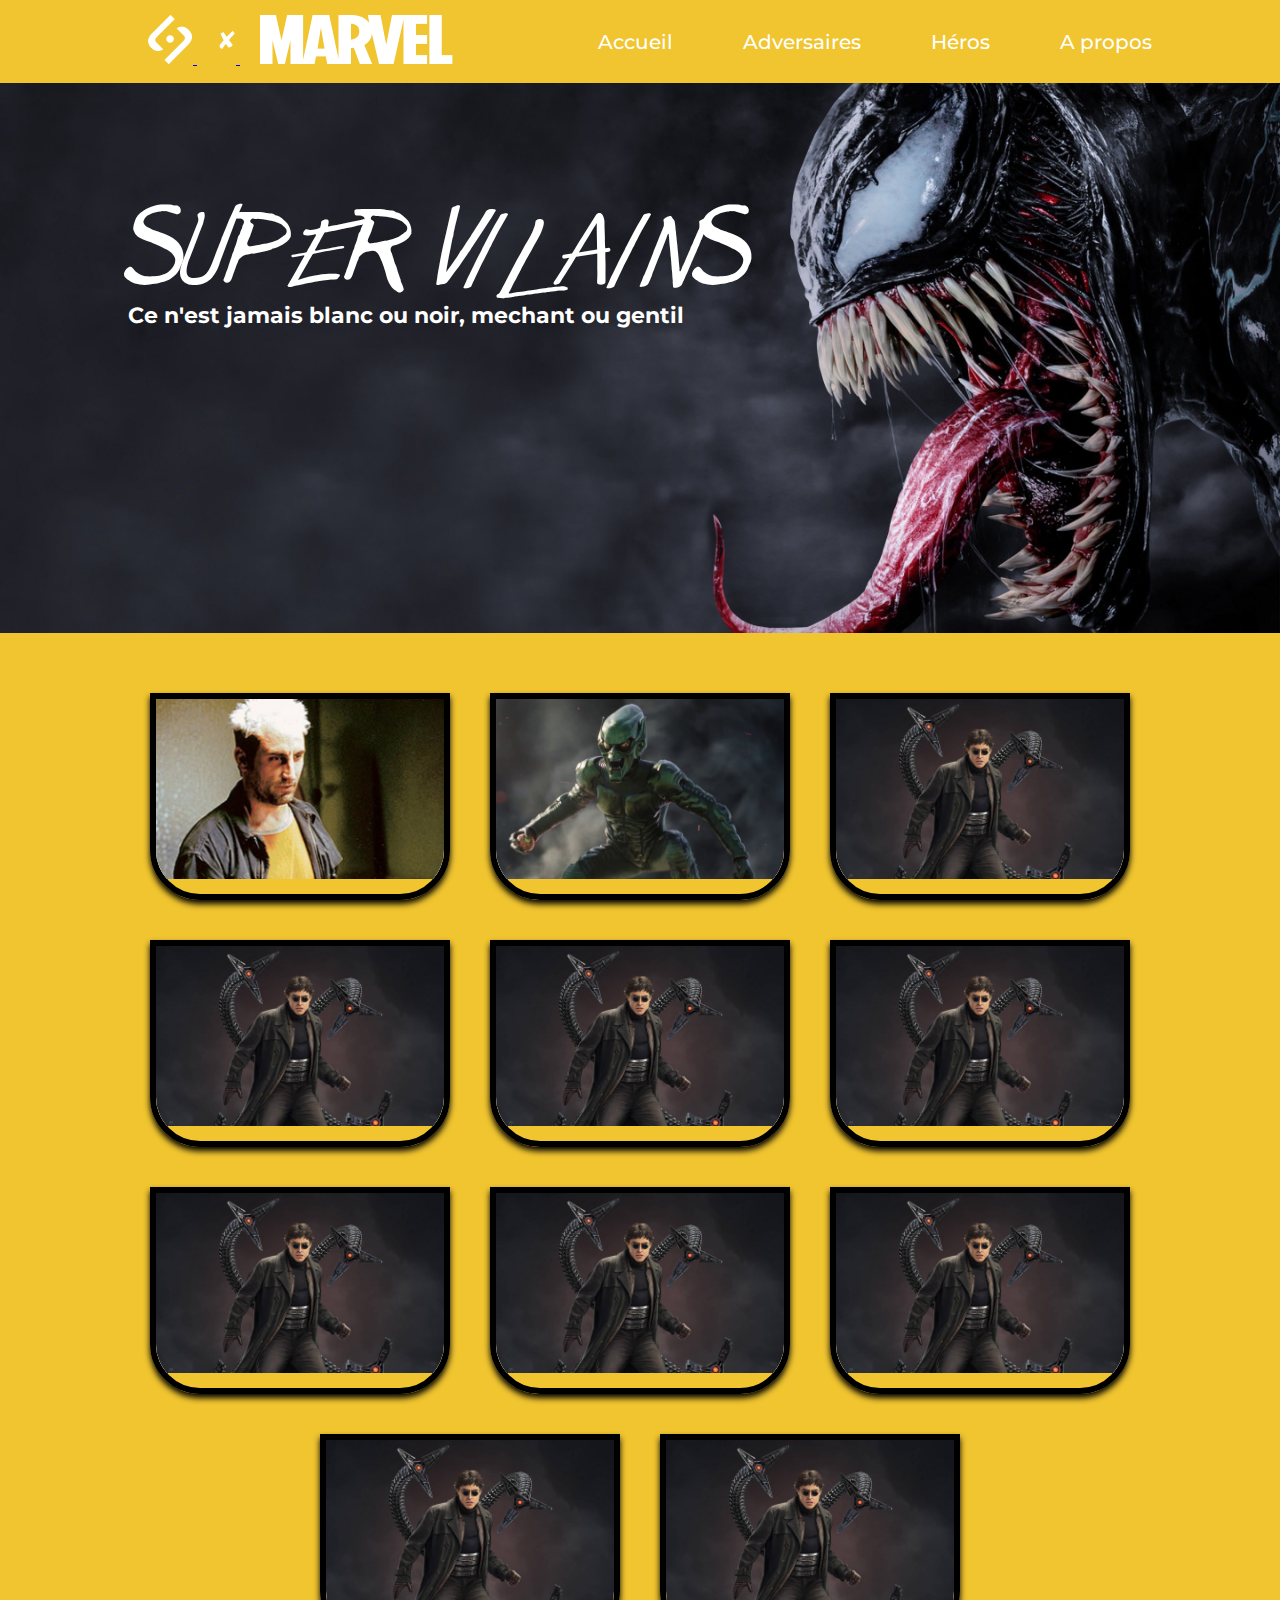
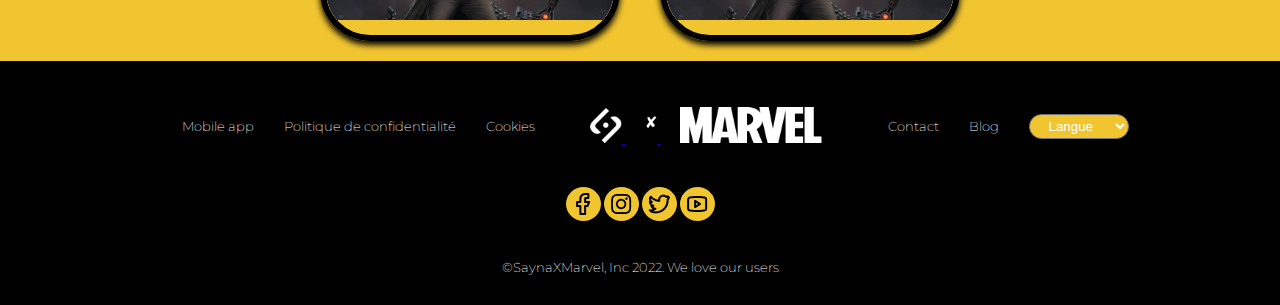
<file: adversaires.html>
<!DOCTYPE html>
<html lang="fr">
<head>
  <meta charset="UTF-8">
  <meta content="IE=edge" http-equiv="X-UA-Compatible">
  <meta content="width=device-width, initial-scale=1.0" name="viewport">
  <link href="./assets/css/adversaires.css" rel="stylesheet">
  <link crossorigin="anonymous" href="https://cdnjs.cloudflare.com/ajax/libs/font-awesome/6.1.1/css/all.min.css"
        integrity="sha512-KfkfwYDsLkIlwQp6LFnl8zNdLGxu9YAA1QvwINks4PhcElQSvqcyVLLD9aMhXd13uQjoXtEKNosOWaZqXgel0g=="
        referrerpolicy="no-referrer" rel="stylesheet"/>
  <link href="assets/css/general.css" rel="stylesheet">
  <script defer src="assets/scripts/form.js"></script>
  <script defer src="assets/scripts/accordion.js"></script>
  <title>Spiderman - Adversaire</title>
</head>
<body>
<header id="header-top">
  <nav>
    <div class="conteneur navigbar">
      <div class="brand">
        <a href="bonus.html">
          <img alt="" src="./assets/logo/logo1.png">
          <img alt="" src="./assets/logo/logo2.png">
          <img alt="" src="./assets/logo/logo3.png">
        </a>
      </div>
      <div class="menu">
        <ul>
          <li><a href="index.html">Accueil</a></li>
          <li><a href="adversaires.html">Adversaires</a></li>
          <li><a href="heros.html">Héros</a></li>
          <li><a href="apropos.html">A propos</a></li>
        </ul>
      </div>
    </div>
  </nav>
</header>
<main>
  <section id="hero">
    <div class="conteneur">
      <nav>
        <div class="brand-mobile">
          <a href="index.html">
            <img alt="" src="./assets/logo/logo1.png" width="15%">
            <img alt="" src="./assets/logo/logo2.png" width="10%">
            <img alt="" src="./assets/logo/logo3.png" width="60%">
          </a>
          <div><i class="fa-solid fa-ellipsis fa-2x"></i></div>
        </div>
      </nav>
    </div>
    <div class="conteneur box">
      <h1 class="titre">SUPER VILAINS</h1>
      <p class="description">Ce n'est jamais blanc ou noir, mechant ou gentil</p>
    </div>
  </section>
  <section id="card-section">
    <div class="conteneur">
      <div class="card">
        <div class="card-hero">
          <div class="card-image image-accordion card-image-1"></div>
          <div class="panel">
            <h2 class="card-title">Denis Carredine</h2>
            <div class="card-content">
              <p><span>Identité :</span> Inspiré du Cambrioleur</p>
              <p><span>Capacités :</span> Humains sans caractéristique particuliere</p>
              <p><span>Objectif :</span> Lorem ipsum dolor sit amet consectetur adipisicing elit. Inventore, nobis
                dignissimos? Facere maiores, itaque ea iusto officiis tempora nesciunt asperiores aperiam enim ratione
                inventore quam. Lorem ipsum dolor sit amet consectetur, adipisicing elit. Officiis, similique laborum
                autem cum illum hic fuga, iste dignissimos accusamus nam explicabo inventore! Ut, recusandae voluptas.
              </p>
            </div>
          </div>
        </div>
        <div class="card-hero">
          <div class="card-image image-accordion card-image-2"></div>
          <div class="panel">
            <h2 class="card-title">Outliner titre</h2>
            <div class="card-content">
              <p><span>Identité :</span> Inspiré du Cambrioleur</p>
              <p><span>Capacités :</span> Humains sans caractéristique particuliere</p>
              <p><span>Objectif :</span> Lorem ipsum dolor sit amet consectetur adipisicing elit. Inventore, nobis
                dignissimos? Facere maiores, itaque ea iusto officiis tempora nesciunt asperiores aperiam enim ratione
                inventore quam. Lorem ipsum dolor sit amet consectetur, adipisicing elit. Officiis, similique laborum
                autem cum illum hic fuga, iste dignissimos accusamus nam explicabo inventore! Ut, recusandae voluptas.
              </p>
            </div>
          </div>
        </div>
        <div class="card-hero">
          <div class="card-image image-accordion card-image-3"></div>
          <div class="panel">
            <h2 class="card-title">Outliner titre</h2>
            <div class="card-content">
              <p><span>Identité :</span> Inspiré du Cambrioleur</p>
              <p><span>Capacités :</span> Humains sans caractéristique particuliere</p>
              <p><span>Objectif :</span> Lorem ipsum dolor sit amet consectetur adipisicing elit. Inventore, nobis
                dignissimos? Facere maiores, itaque ea iusto officiis tempora nesciunt asperiores aperiam enim ratione
                inventore quam. Le laborum autem cum illum hic fuga, iste dignissimos accusamus nam explicabo inventore!
                Ut, recusandae voluptas.</p>
            </div>
          </div>
        </div>
        <div class="card-hero">
          <div class="card-image image-accordion card-image-3"></div>
          <div class="panel">
            <h2 class="card-title">Outliner titre</h2>
            <div class="card-content">
              <p><span>Identité :</span> Inspiré du Cambrioleur</p>
              <p><span>Capacités :</span> Humains sans caractéristique particuliere</p>
              <p><span>Objectif :</span> Lorem ipsum dolor sit amet consectetur adipisicing elit. Inventore, nobis
                dignissimos? Facere maiores, itaque ea iusto officiis tempora nesciunt asperiores aperiam enim ratione
                inventore quam. Le laborum autem cum illum hic fuga, iste dignissimos accusamus nam explicabo inventore!
                Ut, recusandae voluptas.</p>
            </div>
          </div>
        </div>
        <div class="card-hero">
          <div class="card-image image-accordion card-image-3"></div>
          <div class="panel">
            <h2 class="card-title">Outliner titre</h2>
            <div class="card-content">
              <p><span>Identité :</span> Inspiré du Cambrioleur</p>
              <p><span>Capacités :</span> Humains sans caractéristique particuliere</p>
              <p><span>Objectif :</span> Lorem ipsum dolor sit amet consectetur adipisicing elit. Inventore, nobis
                dignissimos? Facere maiores, itaque ea iusto officiis tempora nesciunt asperiores aperiam enim ratione
                inventore quam. Le laborum autem cum illum hic fuga, iste dignissimos accusamus nam explicabo inventore!
                Ut, recusandae voluptas.</p>
            </div>
          </div>
        </div>
        <div class="card-hero">
          <div class="card-image image-accordion card-image-3"></div>
          <div class="panel">
            <h2 class="card-title">Outliner titre</h2>
            <div class="card-content">
              <p><span>Identité :</span> Inspiré du Cambrioleur</p>
              <p><span>Capacités :</span> Humains sans caractéristique particuliere</p>
              <p><span>Objectif :</span> Lorem ipsum dolor sit amet consectetur adipisicing elit. Inventore, nobis
                dignissimos? Facere maiores, itaque ea iusto officiis tempora nesciunt asperiores aperiam enim ratione
                inventore quam. Le laborum autem cum illum hic fuga, iste dignissimos accusamus nam explicabo inventore!
                Ut, recusandae voluptas.</p>
            </div>
          </div>
        </div>
        <div class="card-hero">
          <div class="card-image image-accordion card-image-3"></div>
          <div class="panel">
            <h2 class="card-title">Outliner titre</h2>
            <div class="card-content">
              <p><span>Identité :</span> Inspiré du Cambrioleur</p>
              <p><span>Capacités :</span> Humains sans caractéristique particuliere</p>
              <p><span>Objectif :</span> Lorem ipsum dolor sit amet consectetur adipisicing elit. Inventore, nobis
                dignissimos? Facere maiores, itaque ea iusto officiis tempora nesciunt asperiores aperiam enim ratione
                inventore quam. Le laborum autem cum illum hic fuga, iste dignissimos accusamus nam explicabo inventore!
                Ut, recusandae voluptas.</p>
            </div>
          </div>
        </div>
        <div class="card-hero">
          <div class="card-image image-accordion card-image-3"></div>
          <div class="panel">
            <h2 class="card-title">Outliner titre</h2>
            <div class="card-content">
              <p><span>Identité :</span> Inspiré du Cambrioleur</p>
              <p><span>Capacités :</span> Humains sans caractéristique particuliere</p>
              <p><span>Objectif :</span> Lorem ipsum dolor sit amet consectetur adipisicing elit. Inventore, nobis
                dignissimos? Facere maiores, itaque ea iusto officiis tempora nesciunt asperiores aperiam enim ratione
                inventore quam. Le laborum autem cum illum hic fuga, iste dignissimos accusamus nam explicabo inventore!
                Ut, recusandae voluptas.</p>
            </div>
          </div>
        </div>
        <div class="card-hero">
          <div class="card-image image-accordion card-image-3"></div>
          <div class="panel">
            <h2 class="card-title">Outliner titre</h2>
            <div class="card-content">
              <p><span>Identité :</span> Inspiré du Cambrioleur</p>
              <p><span>Capacités :</span> Humains sans caractéristique particuliere</p>
              <p><span>Objectif :</span> Lorem ipsum dolor sit amet consectetur adipisicing elit. Inventore, nobis
                dignissimos? Facere maiores, itaque ea iusto officiis tempora nesciunt asperiores aperiam enim ratione
                inventore quam. Le laborum autem cum illum hic fuga, iste dignissimos accusamus nam explicabo inventore!
                Ut, recusandae voluptas.</p>
            </div>
          </div>
        </div>
        <div class="card-hero">
          <div class="card-image image-accordion card-image-3"></div>
          <div class="panel">
            <h2 class="card-title">Outliner titre</h2>
            <div class="card-content">
              <p><span>Identité :</span> Inspiré du Cambrioleur</p>
              <p><span>Capacités :</span> Humains sans caractéristique particuliere</p>
              <p><span>Objectif :</span> Lorem ipsum dolor sit amet consectetur adipisicing elit. Inventore, nobis
                dignissimos? Facere maiores, itaque ea iusto officiis tempora nesciunt asperiores aperiam enim ratione
                inventore quam. Le laborum autem cum illum hic fuga, iste dignissimos accusamus nam explicabo inventore!
                Ut, recusandae voluptas.</p>
            </div>
          </div>
        </div>
        <div class="card-hero">
          <div class="card-image image-accordion card-image-3"></div>
          <div class="panel">
            <h2 class="card-title">Outliner titre</h2>
            <div class="card-content">
              <p><span>Identité :</span> Inspiré du Cambrioleur</p>
              <p><span>Capacités :</span> Humains sans caractéristique particuliere</p>
              <p><span>Objectif :</span> Lorem ipsum dolor sit amet consectetur adipisicing elit. Inventore, nobis
                dignissimos? Facere maiores, itaque ea iusto officiis tempora nesciunt asperiores aperiam enim ratione
                inventore quam. Le laborum autem cum illum hic fuga, iste dignissimos accusamus nam explicabo inventore!
                Ut, recusandae voluptas.</p>
            </div>
          </div>
        </div>
      </div>
    </div>
  </section>
</main>

<footer>
  <div class="conteneur footer">
    <div class="navigation-footer">
      <ul class="list1">
        <li><a href="#">Mobile app</a></li>
        <li><a href="#">Politique de confidentialité</a></li>
        <li><a href="#">Cookies</a></li>
      </ul>
      <div class="brand">
        <a href="#">
          <img alt="" src="./assets/logo/logo1.png" width="16%">
          <img alt="" src="./assets/logo/logo2.png" width="10%">
          <img alt="" src="./assets/logo/logo3.png" width="50%">
        </a>
      </div>
      <ul class="list2">
        <li><a href="#">Contact</a></li>
        <li><a href="#">Blog</a></li>
        <li><select class="formselect">
          <option selected="">Langue</option>
          <option>Francais</option>
          <option>Anglais</option>
          <option>Espagnol</option>
          <option>Creole</option>
        </select></li>
      </ul>
    </div>
    <div class="media">
      <img alt="" src="./assets/logo/logof.png">
      <img alt="" src="./assets/logo/logoi.png">
      <img alt="" src="./assets/logo/logot.png">
      <img alt="" src="./assets/logo/logoy.png">
    </div>
    <div class="copyright">
      <p>&copy;SaynaXMarvel, Inc 2022. We love our users</p>
    </div>
  </div>
</footer>
</body>
</html>
</file>
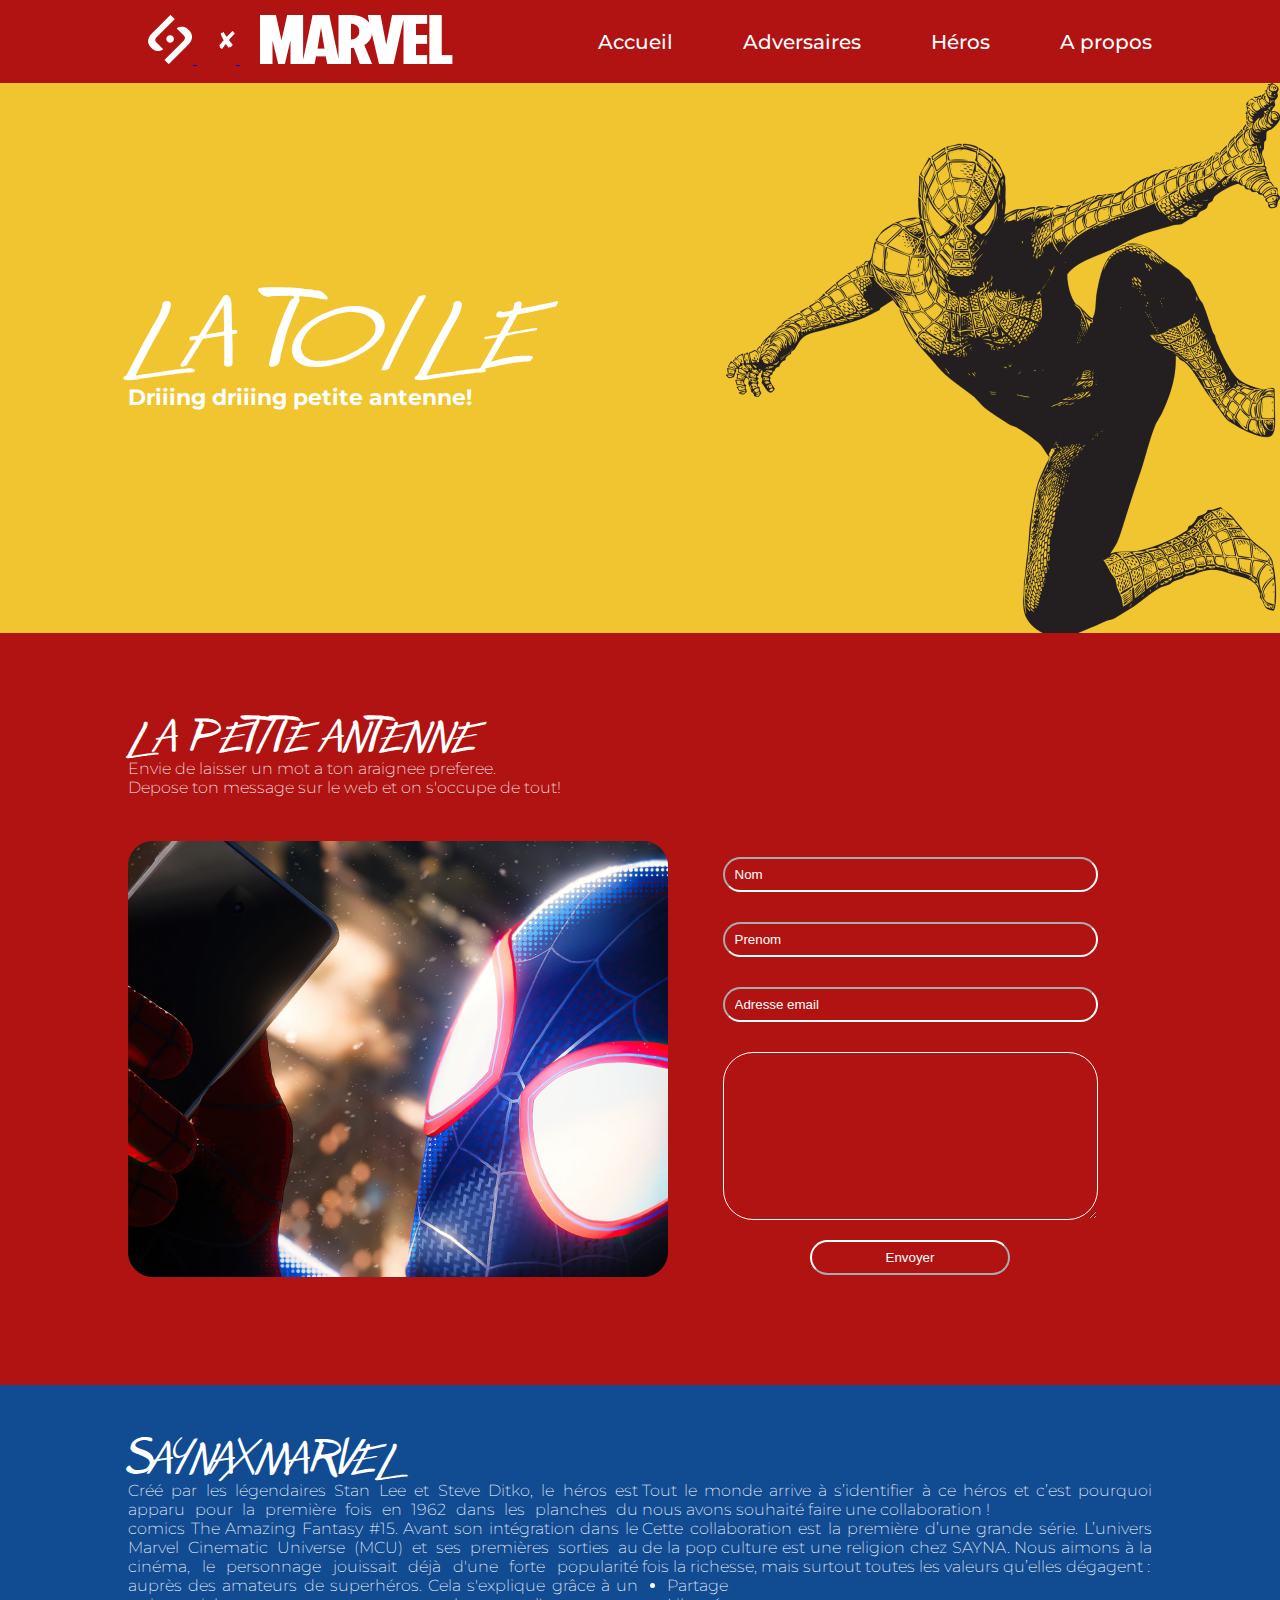
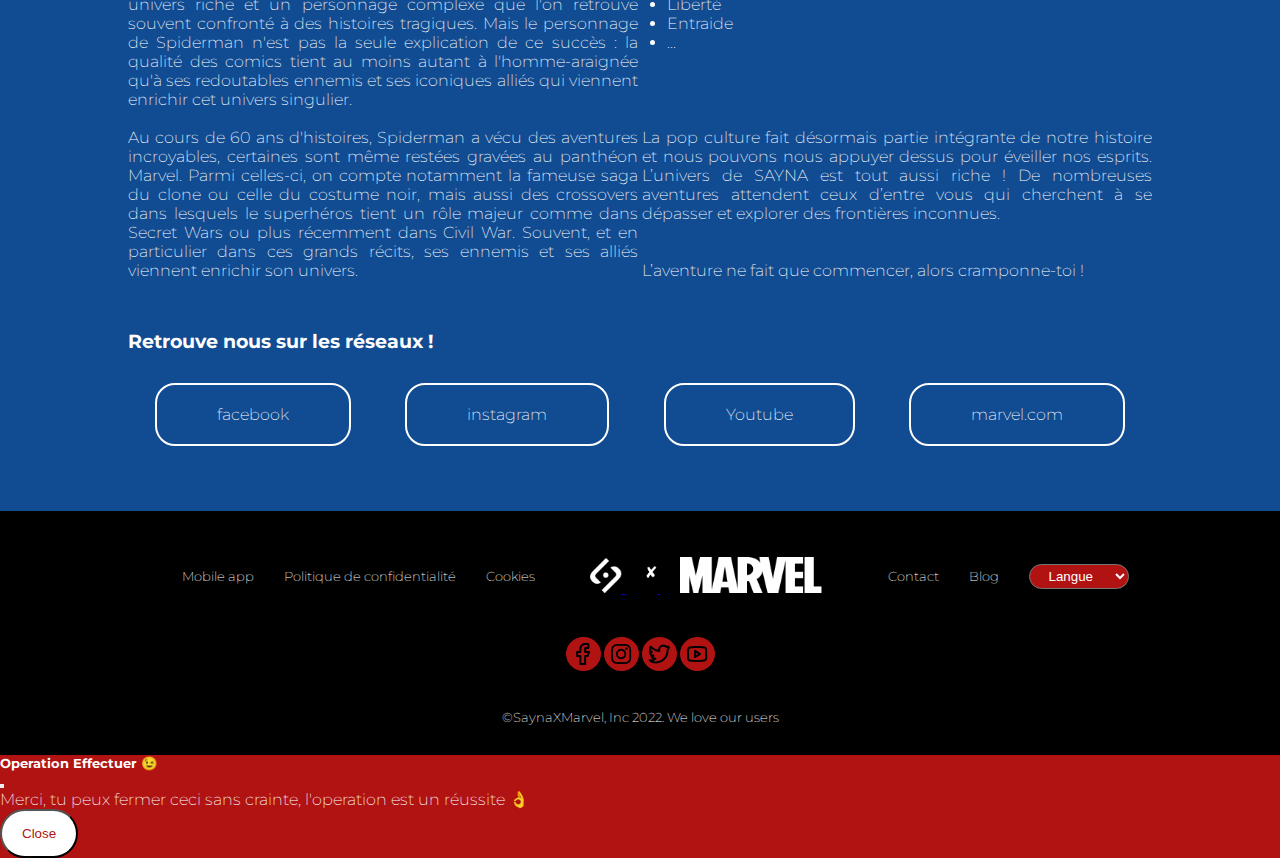
<file: apropos.html>
<!DOCTYPE html>
<html lang="fr">
<head>
  <meta charset="UTF-8">
  <meta content="IE=edge" http-equiv="X-UA-Compatible">
  <meta content="width=device-width, initial-scale=1.0" name="viewport">
  <link crossorigin="anonymous" href="https://cdn.jsdelivr.net/npm/bootstrap@5.1.3/dist/css/bootstrap.min.css"
        integrity="sha384-1BmE4kWBq78iYhFldvKuhfTAU6auU8tT94WrHftjDbrCEXSU1oBoqyl2QvZ6jIW3" rel="stylesheet">
  <link crossorigin="anonymous" href="https://cdnjs.cloudflare.com/ajax/libs/font-awesome/6.1.1/css/all.min.css"
        integrity="sha512-KfkfwYDsLkIlwQp6LFnl8zNdLGxu9YAA1QvwINks4PhcElQSvqcyVLLD9aMhXd13uQjoXtEKNosOWaZqXgel0g=="
        referrerpolicy="no-referrer" rel="stylesheet"/>
  <link href="./assets/css/adversaires.css" rel="stylesheet">
  <link href="./assets/css/apropos.css" rel="stylesheet">
  <link href="assets/css/general.css" rel="stylesheet">
  <script defer src="assets/scripts/form.js"></script>
  <title>Spiderman - A Propos</title>
</head>
<body>
<header id="header-top">
  <nav>
    <div class="conteneur navigbar">
      <div class="brand">
        <a href="bonus.html">
          <img alt="" src="./assets/logo/logo1.png">
          <img alt="" src="./assets/logo/logo2.png">
          <img alt="" src="./assets/logo/logo3.png">
        </a>
      </div>
      <div class="menu">
        <ul>
          <li><a href="index.html">Accueil</a></li>
          <li><a href="adversaires.html">Adversaires</a></li>
          <li><a href="heros.html">Héros</a></li>
          <li><a href="apropos.html">A propos</a></li>
        </ul>
      </div>
    </div>
  </nav>
</header>
<header id="header-top2">
  <div class="conteneur">
    <div class="brand-mobile">
      <a href="index.html">
        <img alt="" src="./assets/logo/logo1.png" width="15%">
        <img alt="" src="./assets/logo/logo2.png" width="10%">
        <img alt="" src="./assets/logo/logo3.png" width="60%">
      </a>
      <div><i class="fa-solid fa-ellipsis fa-2x"></i></div>
    </div>
  </div>
</header>
<main>
  <section id="hero">
    <div class="image-rotate"></div>
    <!-- <div class="conteneur">
        <div class="brand-mobile">
            <a href="index.html">
                <img src="./assets/logo/logo1.png" width="15%" alt="">
                <img src="./assets/logo/logo2.png" width="10%" alt="">
                <img src="./assets/logo/logo3.png" width="60%" alt="">
            </a>
            <div><i class="fa-solid fa-ellipsis fa-2x"></i></div>
        </div>
    </div> -->
    <div class="conteneur box">
      <h1 class="titre">LA TOILE</h1>
      <p class="description">Driiing driiing petite antenne!</p>
    </div>
  </section>
  <section id="antenne">
    <div class="conteneur">
      <div class="antenne-header">
        <h1>LA PETITE ANTENNE</h1>
        <p>Envie de laisser un mot a ton araignee preferee. <br>
          Depose ton message sur le web et on s'occupe de tout! </p>
      </div>
      <div class="antenne-body">
        <div>
          <img alt="" class="antenne-image" src="./assets/img/img34.png" style="width: 100%;">
        </div>
        <div class="formulaire">
          <form action="" method="">
            <input class="form-antenne" placeholder="Nom" type="text">
            <input class="form-antenne" placeholder="Prenom" type="text">
            <input class="form-antenne " name="" placeholder="Adresse email" type="email">
            <textarea class="form-antenne" cols="30" name="" rows="10"></textarea>
            <input class="form-button" data-bs-target="#exampleModal" data-bs-toggle="modal" type="submit"
                   value="Envoyer">
          </form>
        </div>
      </div>
    </div>
  </section>
  <section id="saynaxmarvel">
    <div class="conteneur">
      <h1>SAYNAXMARVEL</h1>
      <div class="saynaxmarvel-body">
        <div class="box-text">
          <p class="text">
            Créé par les légendaires Stan Lee et Steve Ditko, le héros est apparu pour la première fois en 1962 dans les
            planches du comics The Amazing Fantasy #15. Avant son intégration dans le Marvel Cinematic Universe (MCU) et
            ses premières sorties au cinéma, le personnage jouissait déjà d'une forte popularité auprès des amateurs de
            superhéros. Cela s'explique grâce à un univers riche et un personnage complexe que l'on retrouve souvent
            confronté à des histoires tragiques. Mais le personnage de Spiderman n'est pas la seule explication de ce
            succès : la qualité des comics tient au moins autant à l'homme-araignée qu'à ses redoutables ennemis et ses
            iconiques alliés qui viennent enrichir cet univers singulier.
            <br>
            <br>
            Au cours de 60 ans d'histoires, Spiderman a vécu des aventures incroyables, certaines sont même restées
            gravées au panthéon Marvel. Parmi celles-ci, on compte notamment la fameuse saga du clone ou celle du
            costume noir, mais aussi des crossovers dans lesquels le superhéros tient un rôle majeur comme dans Secret
            Wars ou plus récemment dans Civil War. Souvent, et en particulier dans ces grands récits, ses ennemis et ses
            alliés viennent enrichir son univers.
          </p>
        </div>
        
        <div class="box-text">
          <p class="text">
            Tout le monde arrive à s’identifier à ce héros et c’est pourquoi nous avons souhaité faire une collaboration
            !
            <br>
            Cette collaboration est la première d’une grande série. L’univers de la pop culture est une religion chez
            SAYNA. Nous aimons à la fois la richesse, mais surtout toutes les valeurs qu’elles dégagent :
          <ul>
            <li>Partage</li>
            <li>Liberté</li>
            <li>Entraide</li>
            <li>...</li>
          </ul>
          
          <br>
          <br>
          <br>
          <br>
          La pop culture fait désormais partie intégrante de notre histoire et nous pouvons nous appuyer dessus pour
          éveiller nos esprits.
          L’univers de SAYNA est tout aussi riche ! De nombreuses aventures attendent ceux d’entre vous qui cherchent à
          se dépasser et explorer des frontières inconnues.
          <br>
          <br>
          <br>
          L’aventure ne fait que commencer, alors cramponne-toi !
          </p>
        </div>
      </div>
      <div class="saynaxmarvel-media">
        <h3>Retrouve nous sur les réseaux !</h3>
        <div class="media">
          <a href="#">facebook</a>
          <a href="#">instagram</a>
          <a href="#">Youtube</a>
          <a href="#">marvel.com</a>
        </div>
      </div>
    </div>
  </section>
</main>
<footer>
  <div class="conteneur footer">
    <div class="navigation-footer">
      <ul class="list1">
        <li><a href="#">Mobile app</a></li>
        <li><a href="#">Politique de confidentialité</a></li>
        <li><a href="#">Cookies</a></li>
      </ul>
      <div class="brand">
        <a href="#">
          <img alt="" src="./assets/logo/logo1.png" width="16%">
          <img alt="" src="./assets/logo/logo2.png" width="10%">
          <img alt="" src="./assets/logo/logo3.png" width="50%">
        </a>
      </div>
      <ul class="list2">
        <li><a href="#">Contact</a></li>
        <li><a href="#">Blog</a></li>
        <li><select class="formselect">
          <option selected="">Langue</option>
          <option>Francais</option>
          <option>Anglais</option>
          <option>Espagnol</option>
          <option>Creole</option>
        </select></li>
      </ul>
    </div>
    <div class="media">
      <img alt="" src="./assets/logo/logof.png">
      <img alt="" src="./assets/logo/logoi.png">
      <img alt="" src="./assets/logo/logot.png">
      <img alt="" src="./assets/logo/logoy.png">
    </div>
    <div class="copyright">
      <p>&copy;SaynaXMarvel, Inc 2022. We love our users</p>
    </div>
  </div>
</footer>
<div aria-hidden="true" aria-labelledby="exampleModalLabel" class="modal fade" id="exampleModal" tabindex="-1">
  <div class="modal-dialog">
    <div class="modal-content">
      <div class="modal-header">
        <h5 class="modal-title" id="exampleModalLabel">Operation Effectuer 😉</h5>
        <button aria-label="Close" class="btn-close" data-bs-dismiss="modal" type="button"></button>
      </div>
      <div class="modal-body">
        Merci, tu peux fermer ceci sans crainte, l'operation est un réussite 👌
      </div>
      <div class="modal-footer">
        <button class="btn button1" data-bs-dismiss="modal" type="button">Close</button>
      </div>
    </div>
  </div>
</div>
<script crossorigin="anonymous"
        integrity="sha384-ka7Sk0Gln4gmtz2MlQnikT1wXgYsOg+OMhuP+IlRH9sENBO0LRn5q+8nbTov4+1p"
        src="https://cdn.jsdelivr.net/npm/bootstrap@5.1.3/dist/js/bootstrap.bundle.min.js"></script>
</body>
</html>
</file>
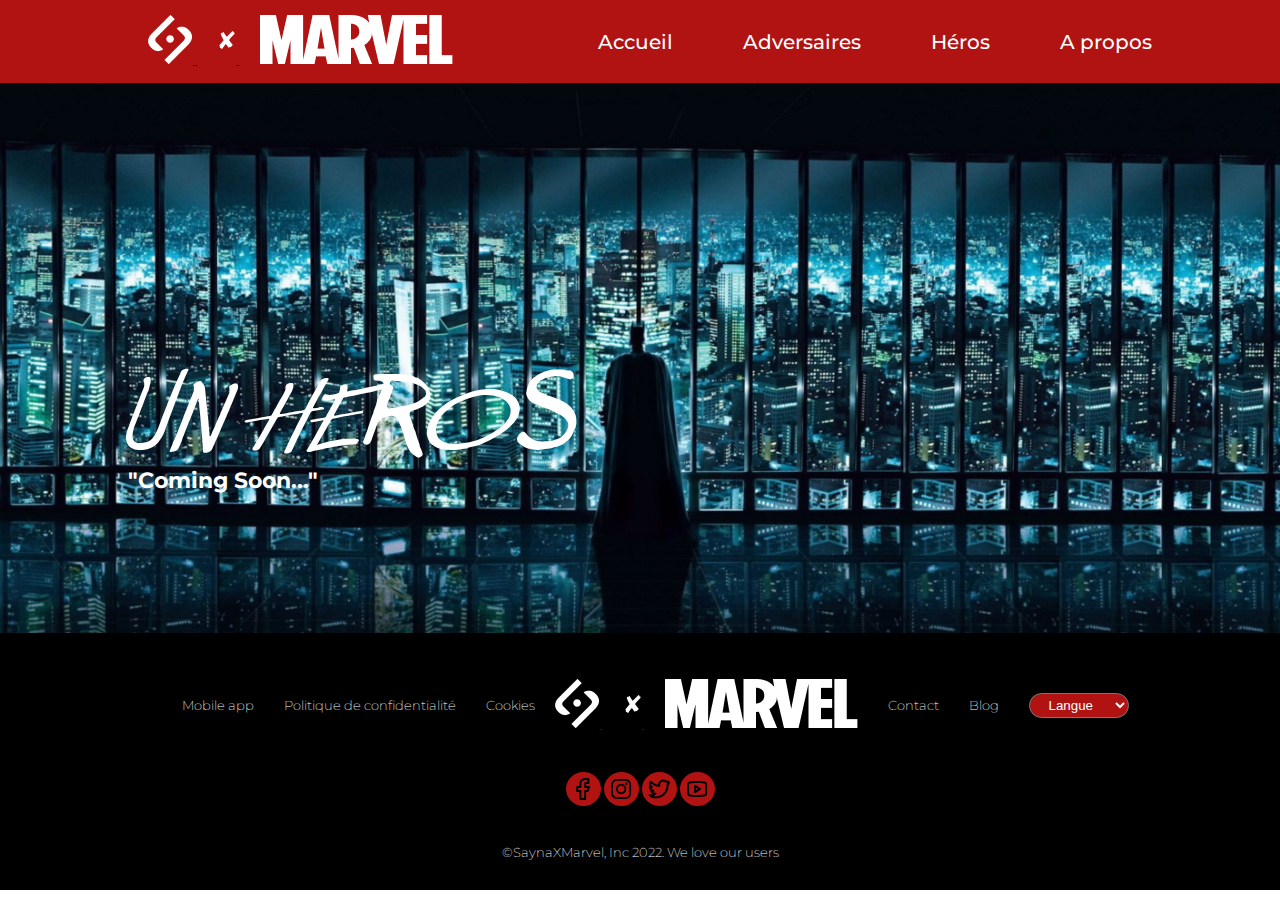
<file: bonus.html>
<!DOCTYPE html>
<html lang="fr">
<head>
    <meta charset="UTF-8">
    <meta http-equiv="X-UA-Compatible" content="IE=edge">
    <meta name="viewport" content="width=device-width, initial-scale=1.0">
    <link rel="stylesheet" href="https://cdnjs.cloudflare.com/ajax/libs/font-awesome/6.1.1/css/all.min.css" integrity="sha512-KfkfwYDsLkIlwQp6LFnl8zNdLGxu9YAA1QvwINks4PhcElQSvqcyVLLD9aMhXd13uQjoXtEKNosOWaZqXgel0g==" crossorigin="anonymous" referrerpolicy="no-referrer" />
    <link rel="stylesheet" href="./assets/css/adversaires.css">
    <link rel="stylesheet" href="./assets/css/bonus.css">
    <link rel="stylesheet" href="assets/css/general.css">
    <link rel="stylesheet" href="assets/css/general.css">
    <script src="assets/scripts/form.js" defer></script>
    <title>Spiderman - Bonus</title>
</head>
<body>
    <header id="header-top">
        <nav>
            <div class="conteneur navigbar">
                <div class="brand">
                    <a href="bonus.html">
                        <img src="./assets/logo/logo1.png" alt="">
                        <img src="./assets/logo/logo2.png" alt="">
                        <img src="./assets/logo/logo3.png" alt="">
                    </a>
                </div>
                <div class="menu">
                    <ul>
                        <li><a href="index.html">Accueil</a></li>
                        <li><a href="adversaires.html">Adversaires</a></li>
                        <li><a href="heros.html">Héros</a></li>
                        <li><a href="apropos.html">A propos</a></li>
                    </ul>
                </div>
            </div>
        </nav>
    </header>
    <main>
        <section id="hero" >
            <div class="conteneur">
                <div class="brand-mobile">
                    <a href="index.html">
                        <img src="./assets/logo/logo1.png" width="15%" alt="">
                        <img src="./assets/logo/logo2.png" width="10%" alt="">
                        <img src="./assets/logo/logo3.png" width="60%" alt="">
                    </a>
                    <div><i class="fa-solid fa-ellipsis fa-2x"></i></div>
                </div>
            </div>
            
            <div class="conteneur box">
                <h1 class="titre">UN HEROS</h1>
                <p class="description">"Coming Soon..."</p>
            </div>
        </section>
    </main>

    <footer>
        <div class="conteneur footer">
            <div class="navigation-footer">
                <ul class="list1">
                    <li><a href="#">Mobile app</a></li>
                    <li><a href="#">Politique de confidentialité</a></li>
                    <li><a href="#">Cookies</a></li>
                </ul>
                <div class="brand">
                    <a href="#">
                        <img src="./assets/logo/logo1.png" alt="">
                        <img src="./assets/logo/logo2.png" alt="">
                        <img src="./assets/logo/logo3.png" alt="">
                    </a>
                </div>
                <ul class="list2">
                    <li><a href="#">Contact</a></li>
                    <li><a href="#">Blog</a></li>
                    <li><select class="formselect">
                        <option selected="">Langue</option>
                        <option>Francais</option>
                        <option>Anglais</option>
                        <option>Espagnol</option>
                        <option>Creole</option>
                        </select></li>
                </ul>
            </div>
            <div class="media">
                <img src="./assets/logo/logof.png" alt="">
                <img src="./assets/logo/logoi.png" alt="">
                <img src="./assets/logo/logot.png" alt="">
                <img src="./assets/logo/logoy.png" alt="">
            </div>
            <div class="copyright">
                <p>&copy;SaynaXMarvel, Inc 2022. We love our users</p>
            </div>
        </div>
    </footer>
</body>
</html>
</file>
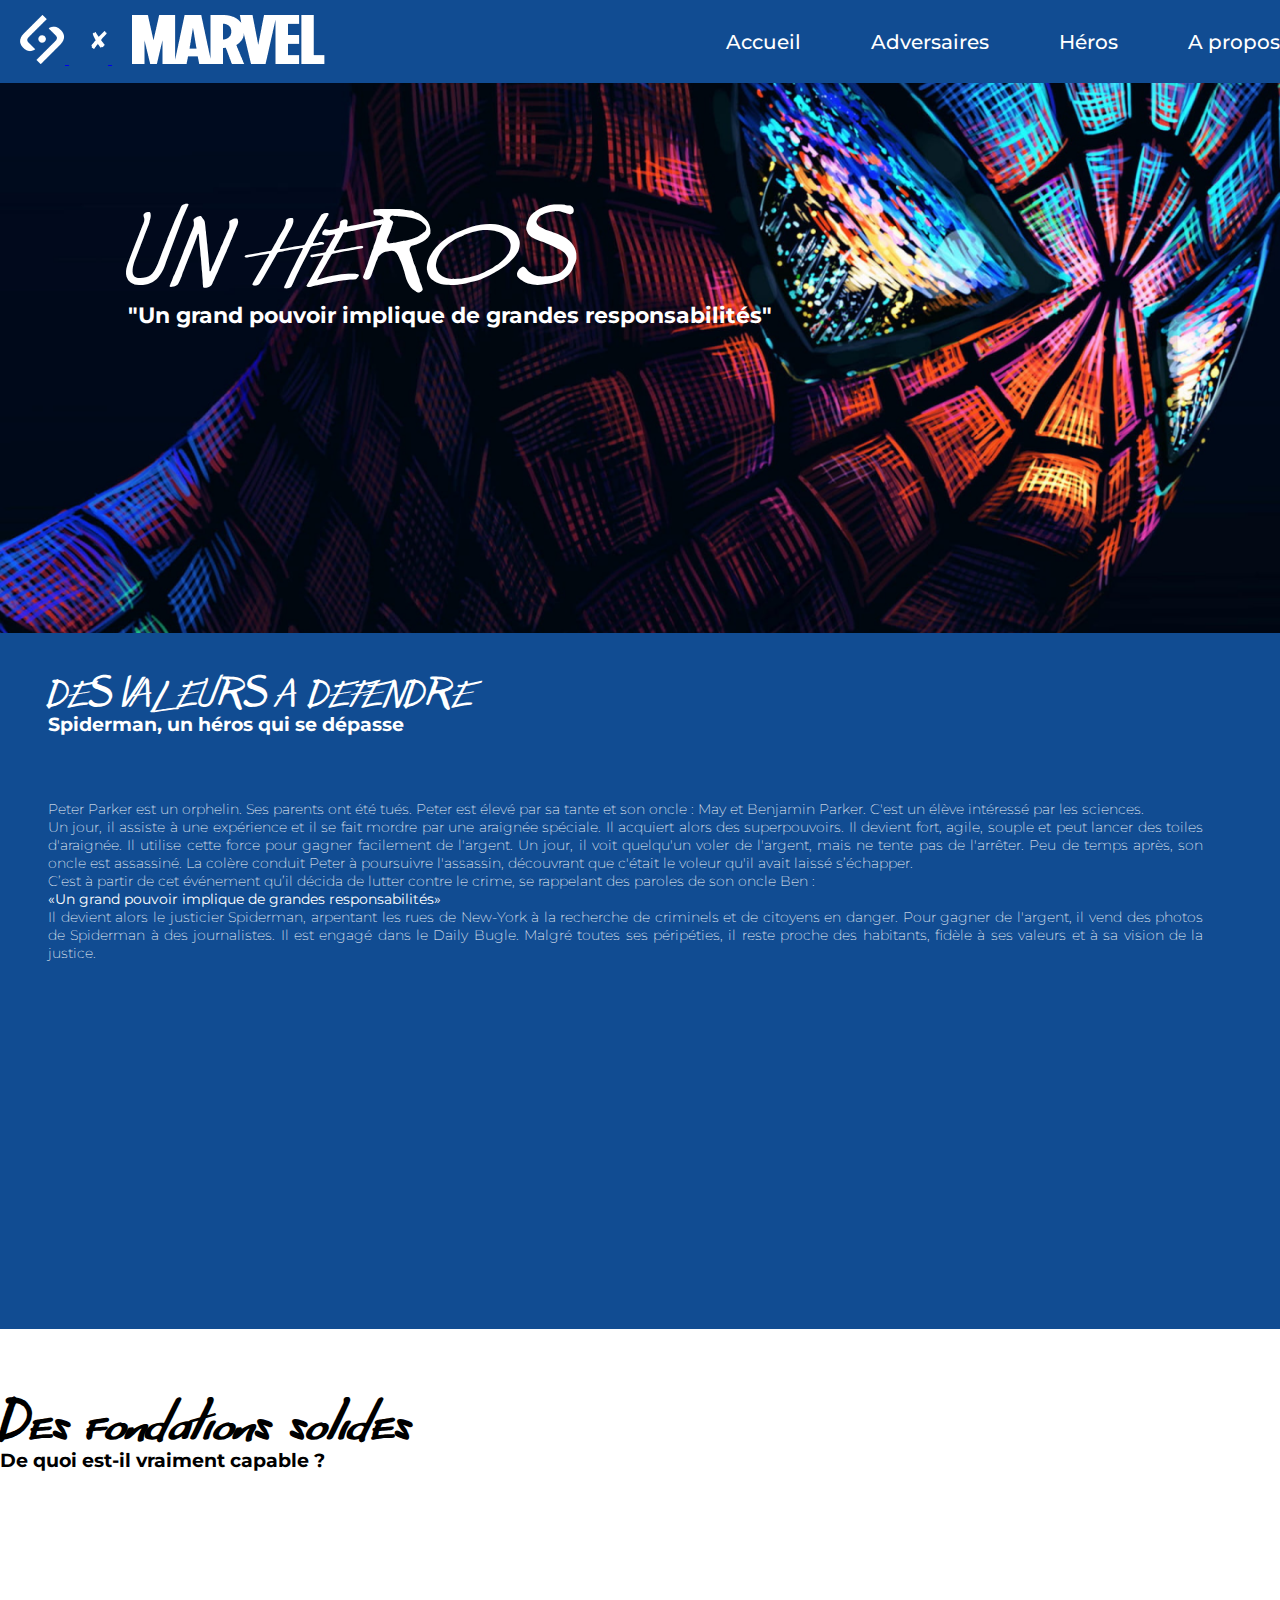
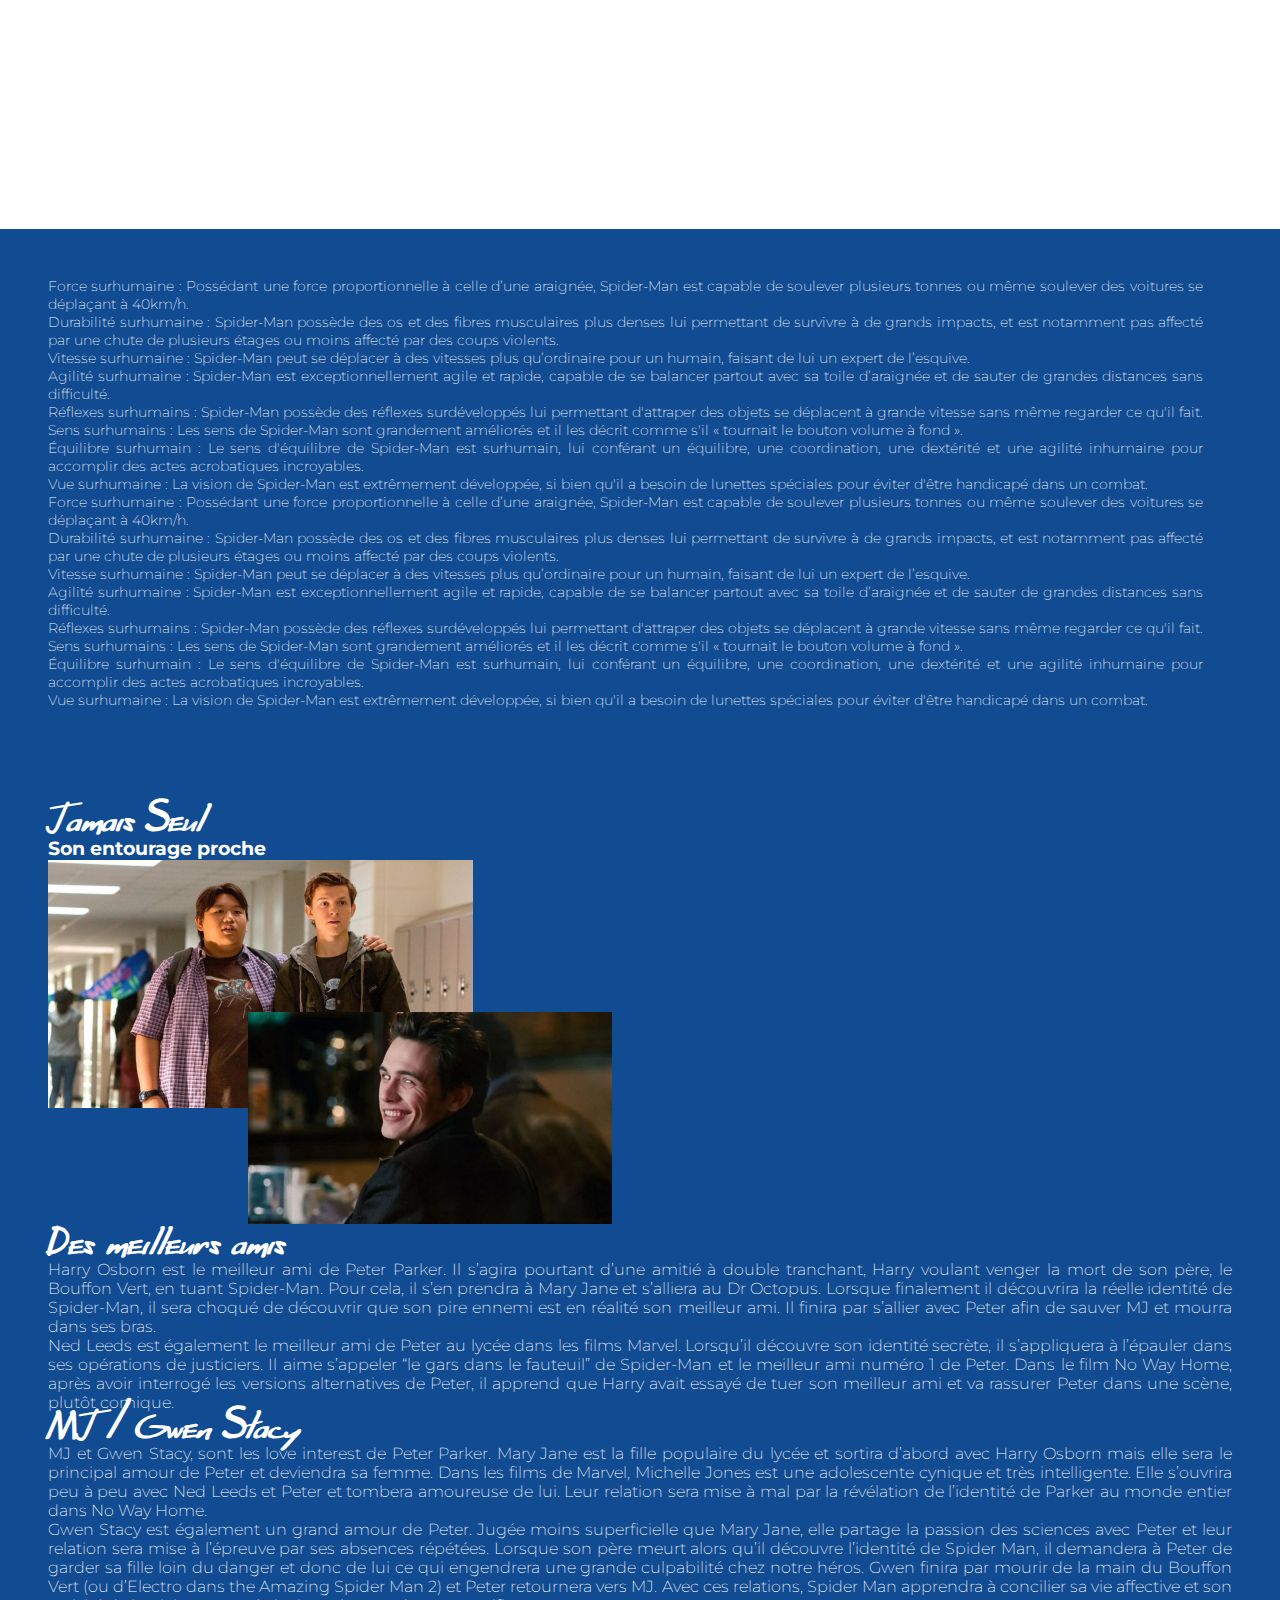
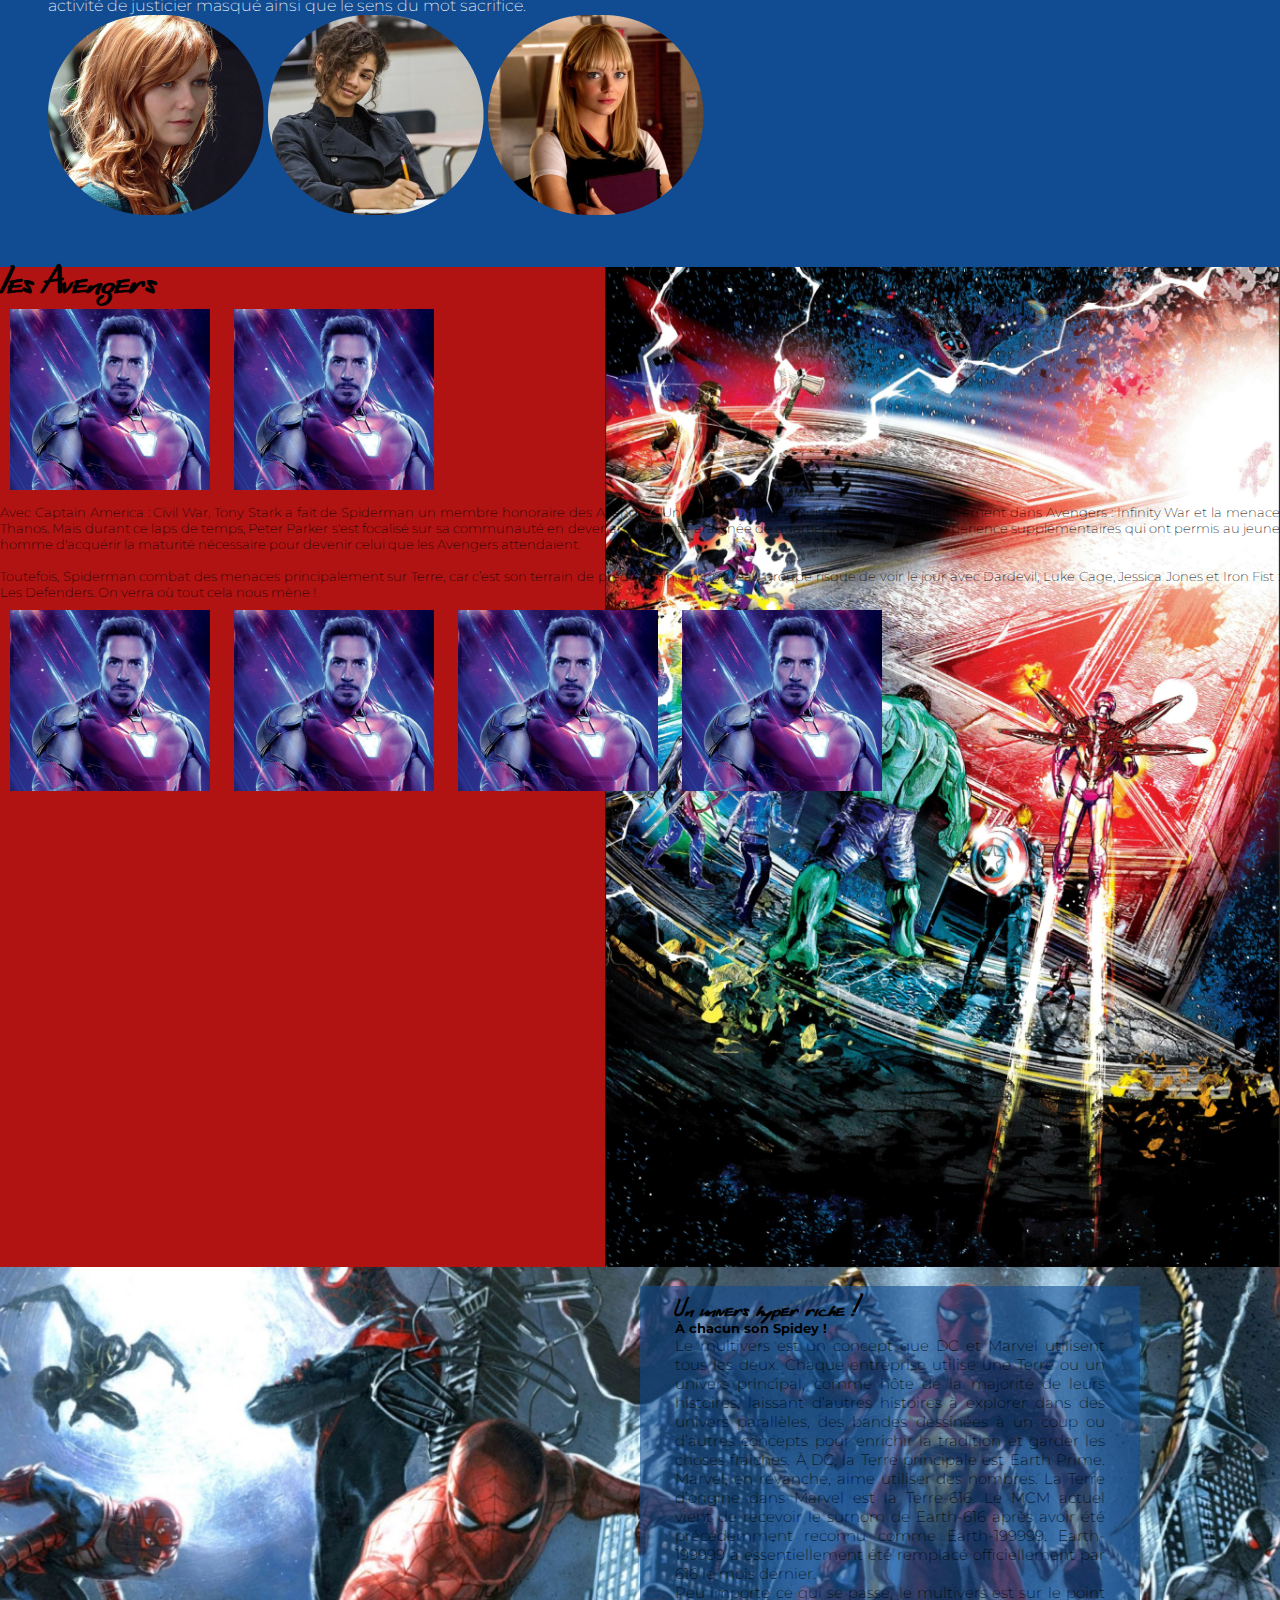
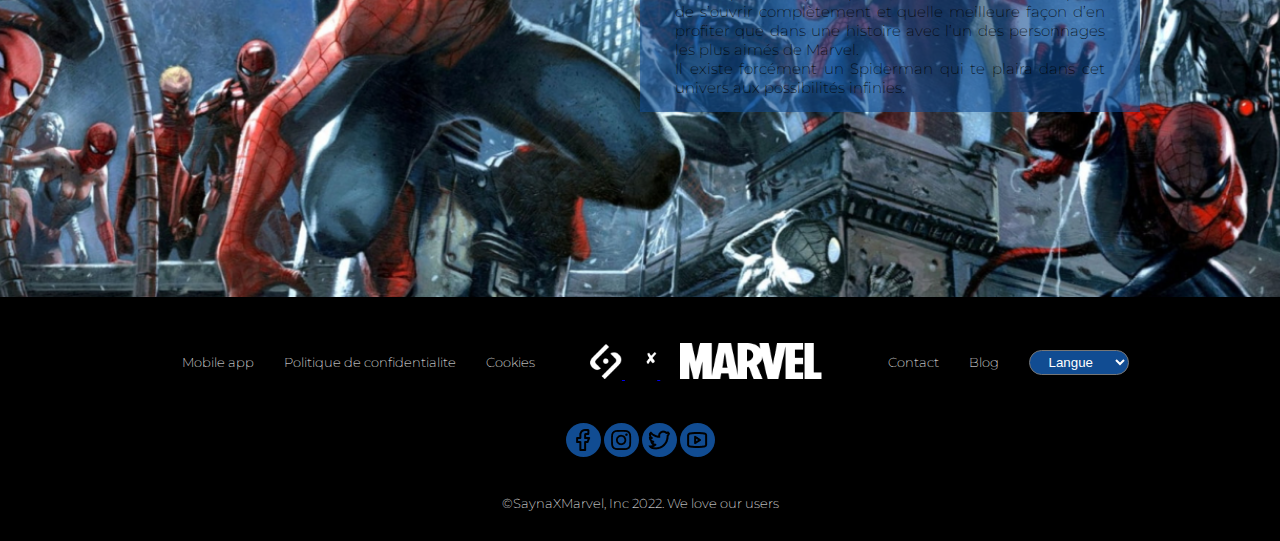
<file: heros.html>
<!DOCTYPE html>
<html lang="fr">
<head>
    <meta charset="UTF-8">
    <meta http-equiv="X-UA-Compatible" content="IE=edge">
    <meta name="viewport" content="width=device-width, initial-scale=1.0">
    <link href="https://cdn.jsdelivr.net/npm/bootstrap@5.1.3/dist/css/bootstrap.min.css" rel="stylesheet" integrity="sha384-1BmE4kWBq78iYhFldvKuhfTAU6auU8tT94WrHftjDbrCEXSU1oBoqyl2QvZ6jIW3" crossorigin="anonymous">
    <link rel="stylesheet" href="https://cdnjs.cloudflare.com/ajax/libs/font-awesome/6.1.1/css/all.min.css" integrity="sha512-KfkfwYDsLkIlwQp6LFnl8zNdLGxu9YAA1QvwINks4PhcElQSvqcyVLLD9aMhXd13uQjoXtEKNosOWaZqXgel0g==" crossorigin="anonymous" referrerpolicy="no-referrer" />
    <link rel="stylesheet" href="./assets/css/adversaires.css">
    <link rel="stylesheet" href="./assets/css/heros.css">
    <link rel="stylesheet" href="assets/css/general.css">
    <script src="assets/scripts/form.js" defer></script>
    <title>Spiderman - Heros</title>
</head>
<body>
    <header id="header-top">
        <nav>
            <div class="container navigbar">
                <div class="brand">
                    <a href="bonus.html">
                        <img src="./assets/logo/logo1.png" alt="">
                        <img src="./assets/logo/logo2.png" alt="">
                        <img src="./assets/logo/logo3.png" alt="">
                    </a>
                </div>
                <div class="menu">
                    <ul>
                        <li><a href="index.html">Accueil</a></li>
                        <li><a href="adversaires.html">Adversaires</a></li>
                        <li><a href="heros.html">Héros</a></li>
                        <li><a href="apropos.html">A propos</a></li>
                    </ul>
                </div>
            </div>
        </nav>
    </header>
    <main>
        <section id="hero" >
            <div class="container">
                <div class="d-flex d-sm-none brand-mobile">
                    <a href="index.html">
                        <img src="./assets/logo/logo1.png" width="15%" alt="">
                        <img src="./assets/logo/logo2.png" width="10%" alt="">
                        <img src="./assets/logo/logo3.png" width="60%" alt="">
                    </a>
                    <div class="menu-mobile"><i class="fa-solid fa-ellipsis fa-2x"></i></div>
                </div>
            </div>
            <div class="conteneur box">
                <h1 class="titre">UN HEROS</h1>
                <p class="description">"Un grand pouvoir implique de grandes responsabilités"</p>
            </div>
        </section>
        <section id="valeurs">
            <div class="container">
                <div class="valeurs-head">
                    <h1>DES VALEURS A DEFENDRE</h1>
                    <h3>Spiderman, un héros qui se dépasse</h3>
                </div>
                <div class="row align-items-center valeurs-body ">
                    <div class="col-md-6 fw-light text">
                        <p>Peter Parker est un orphelin. Ses parents ont été tués. Peter est élevé par sa tante et son oncle : May et Benjamin Parker. C'est un élève intéressé par les sciences.
                        </p>
                        <p>Un jour, il assiste à une expérience et il se fait mordre par une araignée spéciale. Il acquiert alors des superpouvoirs. Il devient fort, agile, souple et peut lancer des toiles d'araignée. Il utilise cette force pour gagner facilement de l'argent. Un jour, il voit quelqu'un voler de l'argent, mais ne tente pas de l'arrêter. Peu de temps après, son oncle est assassiné. La colère conduit Peter à poursuivre l'assassin, découvrant que c'était le voleur qu'il avait laissé s’échapper.
                        </p>
                        <p>C’est à partir de cet événement qu’il décida de lutter contre le crime, se rappelant des paroles de son oncle Ben :</p>
                        <p><b> &laquo;Un grand pouvoir implique de grandes responsabilités&raquo; </b></p>
                        <p>Il devient alors le justicier Spiderman, arpentant les rues de New-York à la recherche de criminels et de citoyens en danger.
                            Pour gagner de l'argent, il vend des photos de Spiderman à des journalistes. Il est engagé dans le Daily Bugle.
                            Malgré toutes ses péripéties, il reste proche des habitants, fidèle à ses valeurs et à sa vision de la justice.</p>
                    </div>
                    <div class="col-md-6 video">
                        <iframe width="560" height="315" src="https://www.youtube.com/embed/masukri2JiQ" title="YouTube video player" frameborder="0" allow="accelerometer; autoplay; clipboard-write; encrypted-media; gyroscope; picture-in-picture" allowfullscreen></iframe>
                    </div>
                </div>
            </div>
        </section>
        <section id="fondations">
            <div class="container text-white">
                <h1 class="text-uppercase">Des fondations solides</h1>
                <h3>De quoi est-il vraiment capable ?</h3>
            </div>
        </section>
        <section id="heros-info">
            <div class="container">
                <div class="row">
                    <div class="col-md-6 text fw-light">
                        <p> <span class="fw-bold">Force surhumaine :</span> Possédant une force proportionnelle à celle d’une araignée, Spider-Man est capable de soulever plusieurs tonnes ou même soulever des voitures se déplaçant à 40km/h.<br> 
                        <span class="fw-bold"> Durabilité surhumaine :</span> Spider-Man possède des os et des fibres musculaires plus denses lui permettant de survivre à de grands impacts, et est notamment pas affecté par une chute de plusieurs étages ou moins affecté par des coups violents. <br> 
                        <span class="fw-bold">Vitesse surhumaine :</span> Spider-Man peut se déplacer à des vitesses plus qu’ordinaire pour un humain, faisant de lui un expert de l’esquive. <br>
                        <span class="fw-bold">Agilité surhumaine :</span> Spider-Man est exceptionnellement agile et rapide, capable de se balancer partout avec sa toile d’araignée et de sauter de grandes distances sans difficulté.</p>
                        <p> <span class="fw-bold">Réflexes surhumains :</span> Spider-Man possède des réflexes surdéveloppés lui permettant d'attraper des objets se déplacent à grande vitesse sans même regarder ce qu'il fait.
                            Sens surhumains : Les sens de Spider-Man sont grandement améliorés et il les décrit comme s'il « tournait le bouton volume à fond ».
                            <br> 
                        <span class="fw-bold"> Équilibre surhumain :</span> Le sens d'équilibre de Spider-Man est surhumain, lui conférant un équilibre, une coordination, une dextérité et une agilité inhumaine pour accomplir des actes acrobatiques incroyables.
                        <br> 
                        <span class="fw-bold">Vue surhumaine :</span> La vision de Spider-Man est extrêmement développée, si bien qu'il a besoin de lunettes spéciales pour éviter d'être handicapé dans un combat.
                        </p>
                    </div>
                    <div class="col-md-6 text fw-light">
                        <p> <span class="fw-bold">Force surhumaine :</span> Possédant une force proportionnelle à celle d’une araignée, Spider-Man est capable de soulever plusieurs tonnes ou même soulever des voitures se déplaçant à 40km/h.<br> 
                            <span class="fw-bold"> Durabilité surhumaine :</span> Spider-Man possède des os et des fibres musculaires plus denses lui permettant de survivre à de grands impacts, et est notamment pas affecté par une chute de plusieurs étages ou moins affecté par des coups violents. <br> 
                            <span class="fw-bold">Vitesse surhumaine :</span> Spider-Man peut se déplacer à des vitesses plus qu’ordinaire pour un humain, faisant de lui un expert de l’esquive. <br>
                            <span class="fw-bold">Agilité surhumaine :</span> Spider-Man est exceptionnellement agile et rapide, capable de se balancer partout avec sa toile d’araignée et de sauter de grandes distances sans difficulté.</p>
                            <p> <span class="fw-bold">Réflexes surhumains :</span> Spider-Man possède des réflexes surdéveloppés lui permettant d'attraper des objets se déplacent à grande vitesse sans même regarder ce qu'il fait.
                                Sens surhumains : Les sens de Spider-Man sont grandement améliorés et il les décrit comme s'il « tournait le bouton volume à fond ».
                                <br> 
                            <span class="fw-bold"> Équilibre surhumain :</span> Le sens d'équilibre de Spider-Man est surhumain, lui conférant un équilibre, une coordination, une dextérité et une agilité inhumaine pour accomplir des actes acrobatiques incroyables.
                            <br> 
                            <span class="fw-bold">Vue surhumaine :</span> La vision de Spider-Man est extrêmement développée, si bien qu'il a besoin de lunettes spéciales pour éviter d'être handicapé dans un combat.
                            </p>
                    </div>
                </div>
            </div>
        </section>
        <section id="entourage">
            <div class="container">
                <div class="entourage-head">
                    <h1 class="text-uppercase">Jamais Seul</h1>
                    <h3>Son entourage proche</h3>
                </div>
                <div class="row">
                    <div class="col-md-6">
                        <div class="entourage-image1 card-unique">
                            <img class="img-fluid" src="./assets/img/img21.png" alt="">
                        </div>
                        <div class="entourage-image2 card-unique">
                            <img class="img-fluid" src="./assets/img/img22.png" alt="">
                        </div>
                    </div>
                    <div class="col-md-6">
                        <h1 class="text-uppercase">Des meilleurs amis</h1>
                        <p class="entourage-text" >Harry Osborn est le meilleur ami de Peter Parker. Il s’agira pourtant d’une amitié à double tranchant, Harry voulant venger la mort de son père, le Bouffon Vert, en tuant Spider-Man. Pour cela, il s’en prendra à Mary Jane et s’alliera au Dr Octopus. Lorsque finalement il découvrira la réelle identité de Spider-Man, il sera choqué de découvrir que son pire ennemi est en réalité son meilleur ami. Il finira par s’allier avec Peter afin de sauver MJ et mourra dans ses bras. <br>
                        Ned Leeds est également le meilleur ami de Peter au lycée dans les films Marvel. Lorsqu’il découvre son identité secrète, il s’appliquera à l’épauler dans ses opérations de justiciers. Il aime s’appeler “le gars dans le fauteuil” de Spider-Man et le meilleur ami numéro 1 de Peter. Dans le film No Way Home, après avoir interrogé les versions alternatives de Peter, il apprend que Harry avait essayé de tuer son meilleur ami et va rassurer Peter dans une scène, plutôt comique.
                        </p>
                    </div>
                    <div class="col-md-6">
                        <h1 class="text-uppercase">MJ / Gwen Stacy</h1>
                        <p class="entourage-text">MJ et Gwen Stacy, sont les love interest de Peter Parker. Mary Jane est la fille populaire du lycée et sortira d’abord avec Harry Osborn mais elle sera le principal amour de Peter et deviendra sa femme. Dans les films de Marvel, Michelle Jones est une adolescente cynique et très intelligente. Elle s’ouvrira peu à peu avec Ned Leeds et Peter et tombera amoureuse de lui. Leur relation sera mise à mal par la révélation de l’identité de Parker au monde entier dans No Way Home. <br>
                        Gwen Stacy est également un grand amour de Peter. Jugée moins superficielle que Mary Jane, elle partage la passion des sciences avec Peter et leur relation sera mise à l’épreuve par ses absences répétées. Lorsque son père meurt alors qu’il découvre l’identité de Spider Man, il demandera à Peter de garder sa fille loin du danger et donc de lui ce qui engendrera une grande culpabilité chez notre héros. Gwen finira par mourir de la main du Bouffon Vert (ou d’Electro dans the Amazing Spider Man 2)  et Peter retournera vers MJ.
                        Avec ces relations, Spider Man apprendra à concilier sa vie affective et son activité de justicier masqué ainsi que le sens du mot sacrifice.
                            </p>
                    </div>
                    <div class="col-md-6">
                        <div class="text-center pt-5 entourage3-img card-unique">
                            <img class="img-fluid p-2" src="./assets/img/img23.png" alt="">
                            <img class="img-fluid p-2" src="./assets/img/img24.png" alt="">
                            <img class="img-fluid p-2" src="./assets/img/img25.png" alt="">
                        </div>
                    </div>
                </div>
            </div>
        </section>
        <section id="avengers" class="py-5">
            <div class="container">
                <div class="row">
                    <div class="col-md-6">
                        <h1 class="text-uppercase text-white pb-4">les Avengers</h1>
                        <div class="">
                            <div class="row">
                                <div class="col-md-5">
                                    <img class="avengers-img" src="./assets/img/img26.png"  alt="">
                                    <img class="avengers-img" src="./assets/img/img26.png"  alt="">
                                </div>
                                <div class="col-md-6 text-white">
                                    <p class="avengers-text">Avec Captain America : Civil War, Tony Stark a fait de Spiderman un membre honoraire des Avengers. Un statut qui lui a ensuite été octroyé définitivement dans Avengers : Infinity War et la menace Thanos. Mais durant ce laps de temps, Peter Parker s'est focalisé sur sa communauté en devenant "la petite araignée de quartier". Deux années d'expérience supplémentaires qui ont permis au jeune homme d'acquérir la maturité nécessaire pour devenir celui que les Avengers attendaient. <br>
                                       <br> Toutefois, Spiderman combat des menaces principalement sur Terre, car c’est son terrain de prédilection. Un nouveau groupe risque de voir le jour avec Dardevil, Luke Cage, Jessica Jones et Iron Fist : Les Defenders. On verra où tout cela nous mène ! </p>
                                </div>
                            </div> 
                        </div>
                            <img class="avengers-img" src="./assets/img/img26.png"  alt="">
                            <img class="avengers-img" src="./assets/img/img26.png"  alt="">
                            <img class="avengers-img" src="./assets/img/img26.png"  alt="">
                            <img class="avengers-img" src="./assets/img/img26.png"  alt="">
                        </div>
                    </div>
                    <div class="col-md-6">
                    </div>
                </div>
            </div>
        </section>
        <section id="univers">
            <div class="univers-content">
                <h3 class="text-uppercase text-white text-center">Un univers hyper riche !</h3>
                <h5 class="text-white text-end" >À chacun son Spidey !</h5>
                <div class="univers-text text-white">
                    <p>
                        Le multivers est un concept que DC et Marvel utilisent tous les deux. Chaque entreprise utilise une Terre ou un univers principal, comme hôte de la majorité de leurs histoires, laissant d’autres histoires à explorer dans des univers parallèles, des bandes dessinées à un coup ou d’autres concepts pour enrichir la tradition et garder les choses fraîches. À DC, la Terre principale est Earth Prime. Marvel, en revanche, aime utiliser des nombres. La Terre d’origine dans Marvel est la Terre-616. Le MCM actuel vient de recevoir le surnom de Earth-616 après avoir été précédemment reconnu comme Earth-199999. Earth-199999 a essentiellement été remplacé officiellement par 616 le mois dernier.

                    </p>
                    <p>
                        Peu importe ce qui se passe, le multivers est sur le point de s’ouvrir complètement et quelle meilleure façon d’en profiter que dans une histoire avec l’un des personnages les plus aimés de Marvel.
                    </p>
                    <p>
                        Il existe forcément un Spiderman qui te plaira dans cet univers aux possibilités infinies.
                    </p>
                </div>
            </div>
            
        </section>
    </main>
    <footer>
        <div class="conteneur footer">
            <div class="navigation-footer">
                <ul class="list1">
                    <li><a href="#">Mobile app</a></li>
                    <li><a href="#">Politique de confidentialite</a></li>
                    <li><a href="#">Cookies</a></li>
                </ul>
                <div class="brand">
                    <a href="#">
                        <img src="./assets/logo/logo1.png" width="16%" alt="">
                        <img src="./assets/logo/logo2.png" width="10%" alt="">
                        <img src="./assets/logo/logo3.png" width="50%" alt="">
                    </a>
                </div>
                <ul class="list2">
                    <li><a href="#">Contact</a></li>
                    <li><a href="#">Blog</a></li>
                    <li><select class="formselect">
                        <option selected="">Langue</option>
                        <option>Francais</option>
                        <option>Anglais</option>
                        <option>Espagnol</option>
                        <option>Creole</option>
                        </select></li>
                </ul>
            </div>
            <div class="media">
                <img src="./assets/logo/logof.png" alt="">
                <img src="./assets/logo/logoi.png" alt="">
                <img src="./assets/logo/logot.png" alt="">
                <img src="./assets/logo/logoy.png" alt="">
            </div>
            <div class="copyright">
                <p>&copy;SaynaXMarvel, Inc 2022. We love our users</p>
            </div>
        </div>
    </footer>
    <script src="https://cdn.jsdelivr.net/npm/bootstrap@5.1.3/dist/js/bootstrap.bundle.min.js" integrity="sha384-ka7Sk0Gln4gmtz2MlQnikT1wXgYsOg+OMhuP+IlRH9sENBO0LRn5q+8nbTov4+1p" crossorigin="anonymous"></script>
</body>
</html>
</file>
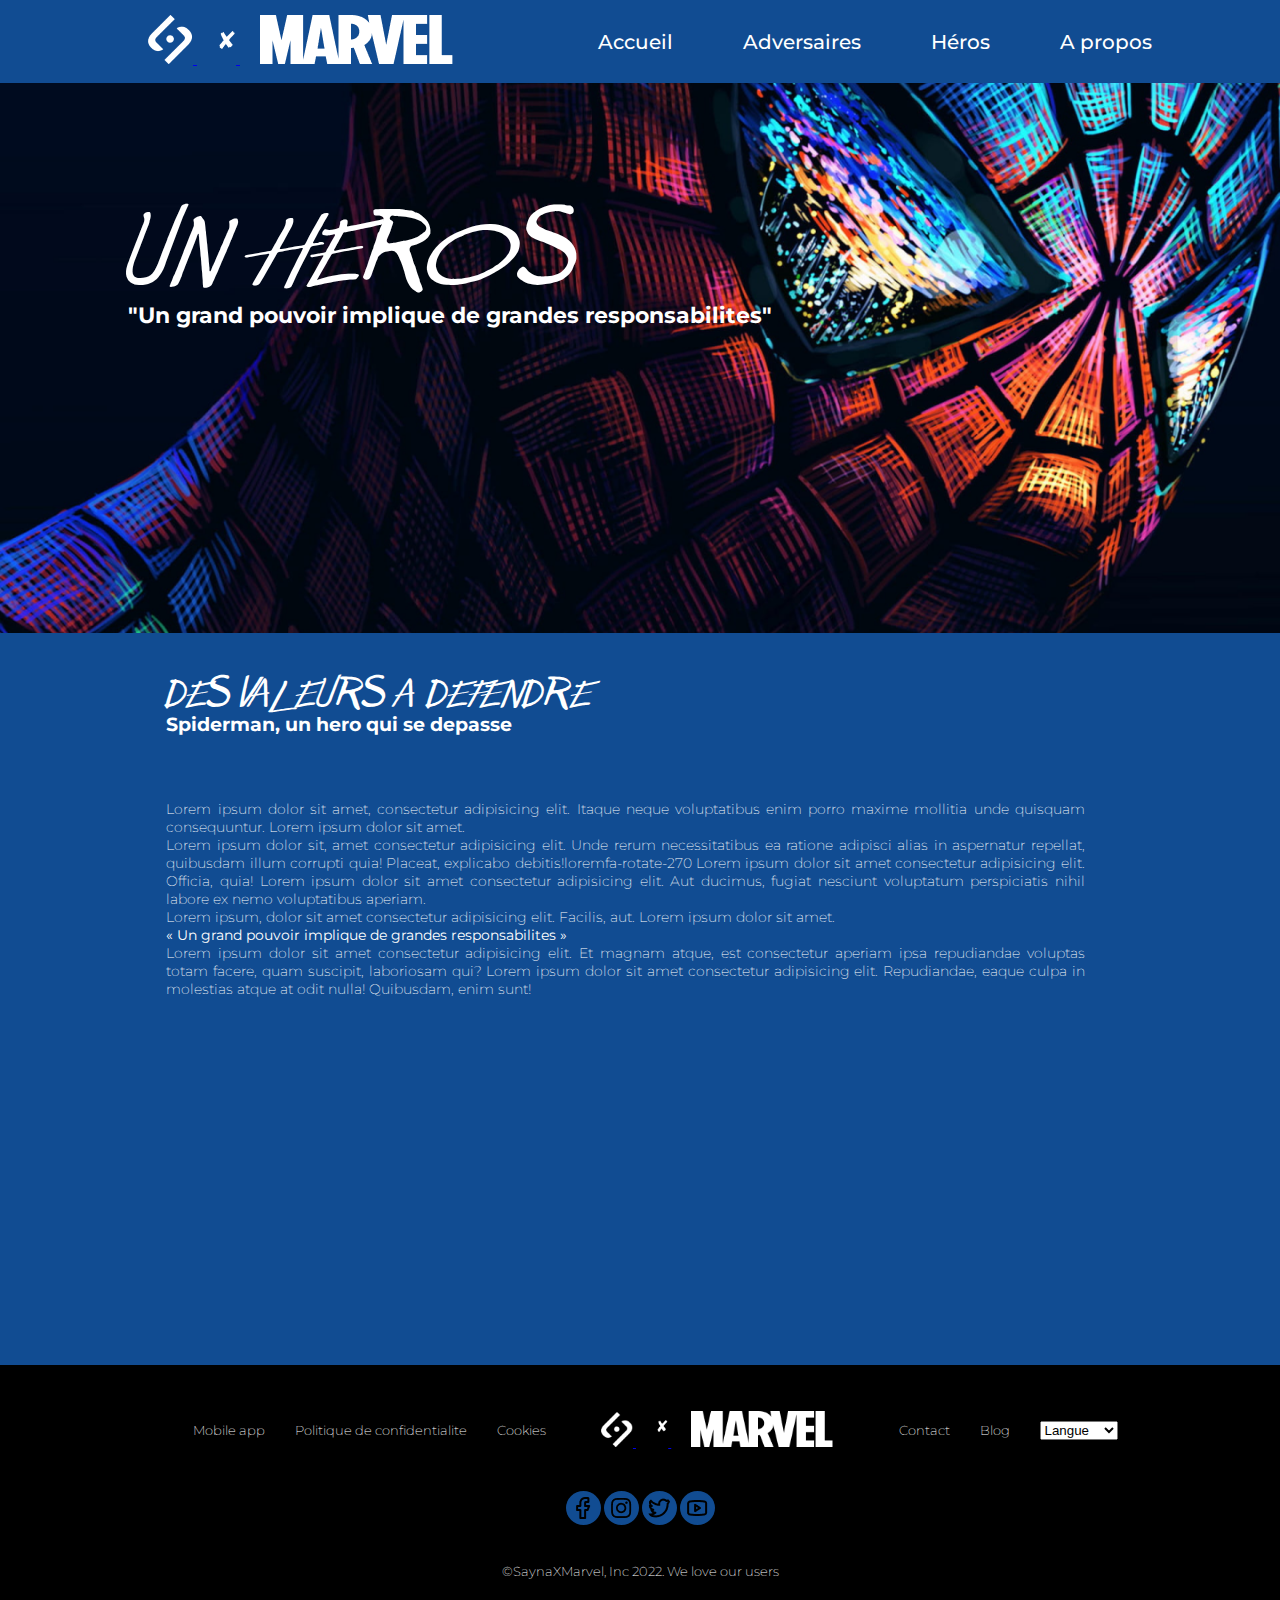
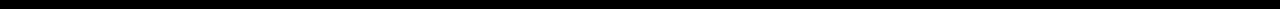
<file: herospure.html>
<!DOCTYPE html>
<html lang="fr">
<head>
    <meta charset="UTF-8">
    <meta http-equiv="X-UA-Compatible" content="IE=edge">
    <meta name="viewport" content="width=device-width, initial-scale=1.0">
    <link rel="stylesheet" href="./assets/css/adversaires.css">
    <link rel="stylesheet" href="./assets/css/heros.css">
    <title>Spiderman - Accueil</title>
</head>
<body>
    <header id="header-top">
        <nav>
            <div class="conteneur navigbar">
                <div class="brand">
                    <a href="bonus.html">
                        <img src="./assets/logo/logo1.png" alt="">
                        <img src="./assets/logo/logo2.png" alt="">
                        <img src="./assets/logo/logo3.png" alt="">
                    </a>
                </div>
                <div class="menu">
                    <ul>
                        <li><a href="index.html">Accueil</a></li>
                        <li><a href="adversaires.html">Adversaires</a></li>
                        <li><a href="heros.html">Héros</a></li>
                        <li><a href="apropos.html">A propos</a></li>
                    </ul>
                </div>
            </div>
        </nav>
    </header>
    <main>
        <section id="hero" >
            <div class="conteneur">
                <div class="brand-mobile">
                    <a href="index.html">
                        <img src="./assets/logo/logo1.png" width="15%" alt="">
                        <img src="./assets/logo/logo2.png" width="10%" alt="">
                        <img src="./assets/logo/logo3.png" width="60%" alt="">
                    </a>
                    <div><i class="fa-solid fa-ellipsis fa-2x"></i></div>
                </div>
            </div>
            <div class="conteneur box">
                <h1 class="titre">UN HEROS</h1>
                <p class="description">"Un grand pouvoir implique de grandes responsabilites"</p>
            </div>
        </section>
        <section id="valeurs">
            <div class="conteneur">
                <div class="valeurs-head">
                    <h1>DES VALEURS A DEFENDRE</h1>
                    <h3>Spiderman, un hero qui se depasse</h3>
                </div>
                <div class="valeurs-body">
                    <div class="text">
                        <p>Lorem ipsum dolor sit amet, consectetur adipisicing elit. Itaque neque voluptatibus enim porro maxime mollitia unde quisquam consequuntur. Lorem ipsum dolor sit amet.</p>
                        <p>Lorem ipsum dolor sit, amet consectetur adipisicing elit. Unde rerum necessitatibus ea ratione adipisci alias in aspernatur repellat, quibusdam illum corrupti quia! Placeat, explicabo debitis!loremfa-rotate-270 Lorem ipsum dolor sit amet consectetur adipisicing elit. Officia, quia! Lorem ipsum dolor sit amet consectetur adipisicing elit. Aut ducimus, fugiat nesciunt voluptatum perspiciatis nihil labore ex nemo voluptatibus aperiam.</p>
                        <p>Lorem ipsum, dolor sit amet consectetur adipisicing elit. Facilis, aut. Lorem ipsum dolor sit amet.</p>
                        <p><b> &laquo; Un grand pouvoir implique de grandes responsabilites &raquo; </b></p>
                        <p>Lorem ipsum dolor sit amet consectetur adipisicing elit. Et magnam atque, est consectetur aperiam ipsa repudiandae voluptas totam facere, quam suscipit, laboriosam qui? Lorem ipsum dolor sit amet consectetur adipisicing elit. Repudiandae, eaque culpa in molestias atque at odit nulla! Quibusdam, enim sunt!</p>
                    </div>
                    <div class="video">
                        <iframe width="560" height="315" src="https://www.youtube.com/embed/I2TLyYLWciM" title="YouTube video player" frameborder="0" allow="accelerometer; autoplay; clipboard-write; encrypted-media; gyroscope; picture-in-picture" allowfullscreen></iframe>
                    </div>
                </div>
            </div>
        </section>
    </main>

    <footer>
        <div class="conteneur footer">
            <div class="navigation-footer">
                <ul class="list1">
                    <li><a href="#">Mobile app</a></li>
                    <li><a href="#">Politique de confidentialite</a></li>
                    <li><a href="#">Cookies</a></li>
                </ul>
                <div class="brand">
                    <a href="#">
                        <img src="./assets/logo/logo1.png" width="16%" alt="">
                        <img src="./assets/logo/logo2.png" width="10%" alt="">
                        <img src="./assets/logo/logo3.png" width="50%" alt="">
                    </a>
                </div>
                <ul class="list2">
                    <li><a href="#">Contact</a></li>
                    <li><a href="#">Blog</a></li>
                    <li><select class="form-select">
                        <option selected="">Langue</option>
                        <option>Francais</option>
                        <option>Anglais</option>
                        <option>Espagnol</option>
                        <option>Creole</option>
                        </select></li>
                </ul>
            </div>
            <div class="media">
                <img src="./assets/logo/logof.png" alt="">
                <img src="./assets/logo/logoi.png" alt="">
                <img src="./assets/logo/logot.png" alt="">
                <img src="./assets/logo/logoy.png" alt="">
            </div>
            <div class="copyright">
                <p>&copy;SaynaXMarvel, Inc 2022. We love our users</p>
            </div>
        </div>
    </footer>
</body>
</html>
</file>
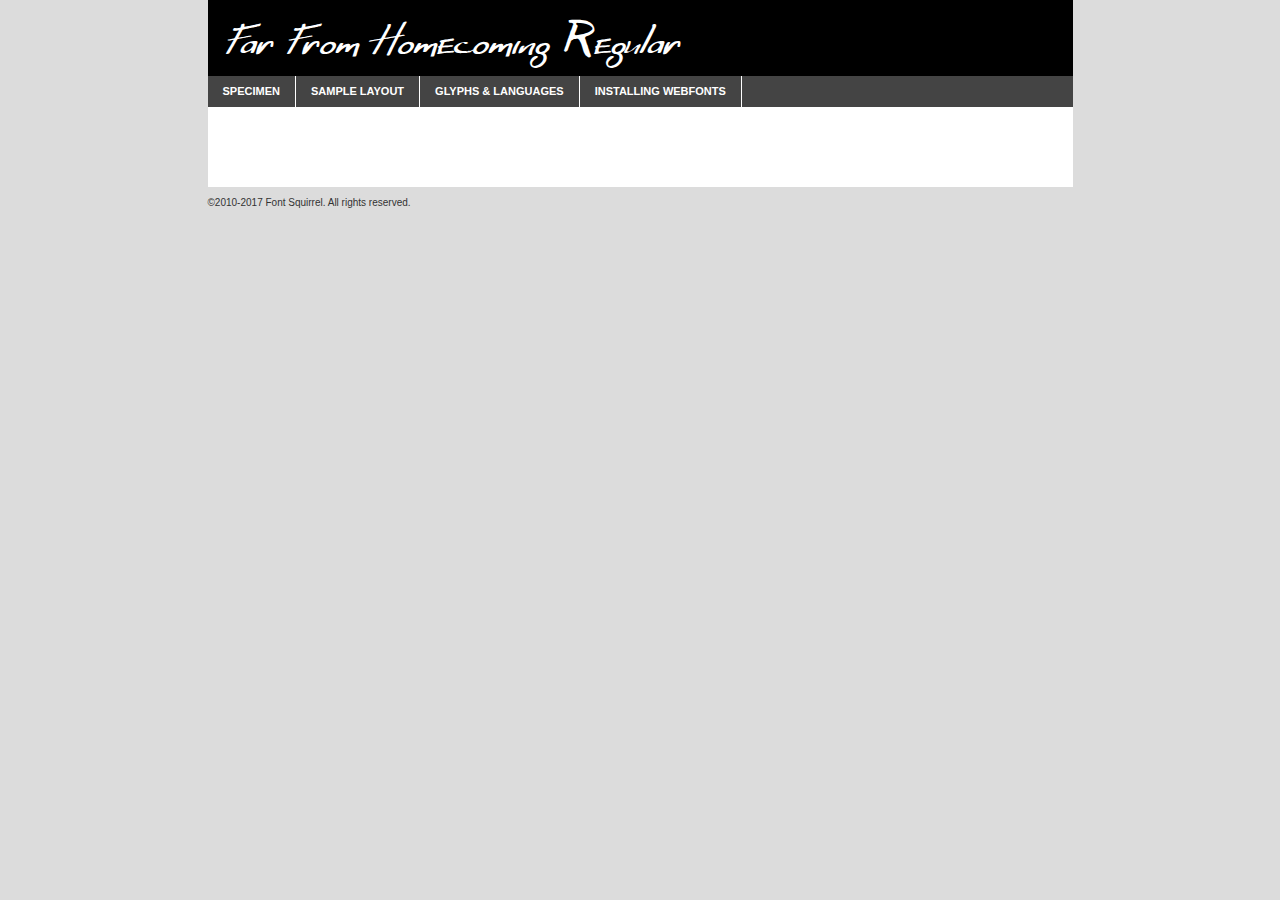
<file: assets/police/far-from_homecoming_updated-demo.html>
<!DOCTYPE html PUBLIC "-//W3C//DTD XHTML 1.0 Transitional//EN"
	"http://www.w3.org/TR/xhtml1/DTD/xhtml1-transitional.dtd">

<html xmlns="http://www.w3.org/1999/xhtml" xml:lang="en" lang="en">
<head>
	<meta http-equiv="Content-Type" content="text/html; charset=utf-8" />
	<script src="http://ajax.googleapis.com/ajax/libs/jquery/1.7.2/jquery.min.js" type="text/javascript" charset="utf-8"></script>
	<script type="text/javascript">
	(function($){$.fn.easyTabs=function(option){var param=jQuery.extend({fadeSpeed:"fast",defaultContent:1,activeClass:'active'},option);$(this).each(function(){var thisId="#"+this.id;if(param.defaultContent==''){param.defaultContent=1;}
	if(typeof param.defaultContent=="number")
	{var defaultTab=$(thisId+" .tabs li:eq("+(param.defaultContent-1)+") a").attr('href').substr(1);}else{var defaultTab=param.defaultContent;}
	$(thisId+" .tabs li a").each(function(){var tabToHide=$(this).attr('href').substr(1);$("#"+tabToHide).addClass('easytabs-tab-content');});hideAll();changeContent(defaultTab);function hideAll(){$(thisId+" .easytabs-tab-content").hide();}
	function changeContent(tabId){hideAll();$(thisId+" .tabs li").removeClass(param.activeClass);$(thisId+" .tabs li a[href=#"+tabId+"]").closest('li').addClass(param.activeClass);if(param.fadeSpeed!="none")
	{$(thisId+" #"+tabId).fadeIn(param.fadeSpeed);}else{$(thisId+" #"+tabId).show();}}
	$(thisId+" .tabs li").click(function(){var tabId=$(this).find('a').attr('href').substr(1);changeContent(tabId);return false;});});}})(jQuery);
	</script>
	<link rel="stylesheet" href="specimen_files/specimen_stylesheet.css" type="text/css" charset="utf-8" />
	<link rel="stylesheet" href="stylesheet.css" type="text/css" charset="utf-8" />

	<style type="text/css">
					body{
				font-family: 'far_from_homecomingregular';
							}
		</style>

	<title>Far From Homecoming Regular Specimen</title>
	
	
	<script type="text/javascript" charset="utf-8">
		$(document).ready(function() {
			$('#container').easyTabs({defaultContent:1});
		});
	</script>
</head>

<body>
<div id="container">
	<div id="header">
		Far From Homecoming Regular	</div>
	<ul class="tabs">
		<li><a href="#specimen">Specimen</a></li>
		<li><a href="#layout">Sample Layout</a></li>
				<li><a href="#glyphs">Glyphs &amp; Languages</a></li>
		<li><a href="#installing">Installing Webfonts</a></li>
		
	</ul>
	
	<div id="main_content">

		
			<div id="specimen">
		
				<div class="section">
					<div class="grid12 firstcol">
						<div class="huge">AaBb</div>
					</div>
				</div>
		
				<div class="section">
					<div class="glyph_range">A&#x200B;B&#x200b;C&#x200b;D&#x200b;E&#x200b;F&#x200b;G&#x200b;H&#x200b;I&#x200b;J&#x200b;K&#x200b;L&#x200b;M&#x200b;N&#x200b;O&#x200b;P&#x200b;Q&#x200b;R&#x200b;S&#x200b;T&#x200b;U&#x200b;V&#x200b;W&#x200b;X&#x200b;Y&#x200b;Z&#x200b;a&#x200b;b&#x200b;c&#x200b;d&#x200b;e&#x200b;f&#x200b;g&#x200b;h&#x200b;i&#x200b;j&#x200b;k&#x200b;l&#x200b;m&#x200b;n&#x200b;o&#x200b;p&#x200b;q&#x200b;r&#x200b;s&#x200b;t&#x200b;u&#x200b;v&#x200b;w&#x200b;x&#x200b;y&#x200b;z&#x200b;1&#x200b;2&#x200b;3&#x200b;4&#x200b;5&#x200b;6&#x200b;7&#x200b;8&#x200b;9&#x200b;0&#x200b;&amp;&#x200b;.&#x200b;,&#x200b;?&#x200b;!&#x200b;&#64;&#x200b;(&#x200b;)&#x200b;#&#x200b;$&#x200b;%&#x200b;*&#x200b;+&#x200b;-&#x200b;=&#x200b;:&#x200b;;</div>
				</div>
				<div class="section">
					<div class="grid12 firstcol">
						<table class="sample_table">
							<tr><td>10</td><td class="size10">abcdefghijklmnopqrstuvwxyzABCDEFGHIJKLMNOPQRSTUVWXYZ0123456789abcdefghijklmnopqrstuvwxyzABCDEFGHIJKLMNOPQRSTUVWXYZ0123456789abcdefghijklmnopqrstuvwxyzABCDEFGHIJKLMNOPQRSTUVWXYZ</td></tr>
							<tr><td>11</td><td class="size11">abcdefghijklmnopqrstuvwxyzABCDEFGHIJKLMNOPQRSTUVWXYZ0123456789abcdefghijklmnopqrstuvwxyzABCDEFGHIJKLMNOPQRSTUVWXYZ0123456789abcdefghijklmnopqrstuvwxyzABCDEFGHIJKLMNOPQRSTUVWXYZ</td></tr>
							<tr><td>12</td><td class="size12">abcdefghijklmnopqrstuvwxyzABCDEFGHIJKLMNOPQRSTUVWXYZ0123456789abcdefghijklmnopqrstuvwxyzABCDEFGHIJKLMNOPQRSTUVWXYZ0123456789abcdefghijklmnopqrstuvwxyzABCDEFGHIJKLMNOPQRSTUVWXYZ</td></tr>
							<tr><td>13</td><td class="size13">abcdefghijklmnopqrstuvwxyzABCDEFGHIJKLMNOPQRSTUVWXYZ0123456789abcdefghijklmnopqrstuvwxyzABCDEFGHIJKLMNOPQRSTUVWXYZ0123456789abcdefghijklmnopqrstuvwxyzABCDEFGHIJKLMNOPQRSTUVWXYZ</td></tr>
							<tr><td>14</td><td class="size14">abcdefghijklmnopqrstuvwxyzABCDEFGHIJKLMNOPQRSTUVWXYZ0123456789abcdefghijklmnopqrstuvwxyzABCDEFGHIJKLMNOPQRSTUVWXYZ0123456789abcdefghijklmnopqrstuvwxyzABCDEFGHIJKLMNOPQRSTUVWXYZ</td></tr>
							<tr><td>16</td><td class="size16">abcdefghijklmnopqrstuvwxyzABCDEFGHIJKLMNOPQRSTUVWXYZ0123456789abcdefghijklmnopqrstuvwxyzABCDEFGHIJKLMNOPQRSTUVWXYZ</td></tr>
							<tr><td>18</td><td class="size18">abcdefghijklmnopqrstuvwxyzABCDEFGHIJKLMNOPQRSTUVWXYZ0123456789abcdefghijklmnopqrstuvwxyzABCDEFGHIJKLMNOPQRSTUVWXYZ</td></tr>
							<tr><td>20</td><td class="size20">abcdefghijklmnopqrstuvwxyzABCDEFGHIJKLMNOPQRSTUVWXYZ0123456789abcdefghijklmnopqrstuvwxyzABCDEFGHIJKLMNOPQRSTUVWXYZ</td></tr>
							<tr><td>24</td><td class="size24">abcdefghijklmnopqrstuvwxyzABCDEFGHIJKLMNOPQRSTUVWXYZ0123456789abcdefghijklmnopqrstuvwxyzABCDEFGHIJKLMNOPQRSTUVWXYZ</td></tr>
							<tr><td>30</td><td class="size30">abcdefghijklmnopqrstuvwxyzABCDEFGHIJKLMNOPQRSTUVWXYZ0123456789abcdefghijklmnopqrstuvwxyzABCDEFGHIJKLMNOPQRSTUVWXYZ</td></tr>
							<tr><td>36</td><td class="size36">abcdefghijklmnopqrstuvwxyzABCDEFGHIJKLMNOPQRSTUVWXYZ0123456789abcdefghijklmnopqrstuvwxyzABCDEFGHIJKLMNOPQRSTUVWXYZ</td></tr>
							<tr><td>48</td><td class="size48">abcdefghijklmnopqrstuvwxyzABCDEFGHIJKLMNOPQRSTUVWXYZ0123456789abcdefghijklmnopqrstuvwxyzABCDEFGHIJKLMNOPQRSTUVWXYZ</td></tr>
							<tr><td>60</td><td class="size60">abcdefghijklmnopqrstuvwxyzABCDEFGHIJKLMNOPQRSTUVWXYZ0123456789abcdefghijklmnopqrstuvwxyzABCDEFGHIJKLMNOPQRSTUVWXYZ</td></tr>
							<tr><td>72</td><td class="size72">abcdefghijklmnopqrstuvwxyzABCDEFGHIJKLMNOPQRSTUVWXYZ0123456789abcdefghijklmnopqrstuvwxyzABCDEFGHIJKLMNOPQRSTUVWXYZ</td></tr>
							<tr><td>90</td><td class="size90">abcdefghijklmnopqrstuvwxyzABCDEFGHIJKLMNOPQRSTUVWXYZ0123456789abcdefghijklmnopqrstuvwxyzABCDEFGHIJKLMNOPQRSTUVWXYZ</td></tr>
						</table>
				
					</div>
			
				</div>
		
		
		
								<div class="section" id="bodycomparison">


										<div id="xheight">
				<div class="fontbody">&#x25FC;&#x25FC;&#x25FC;&#x25FC;&#x25FC;&#x25FC;&#x25FC;&#x25FC;&#x25FC;&#x25FC;&#x25FC;&#x25FC;&#x25FC;&#x25FC;&#x25FC;&#x25FC;&#x25FC;&#x25FC;&#x25FC;&#x25FC;&#x25FC;&#x25FC;&#x25FC;&#x25FC;&#x25FC;&#x25FC;&#x25FC;&#x25FC;&#x25FC;&#x25FC;&#x25FC;&#x25FC;&#x25FC;&#x25FC;&#x25FC;&#x25FC;&#x25FC;&#x25FC;&#x25FC;&#x25FC;&#x25FC;&#x25FC;&#x25FC;&#x25FC;&#x25FC;&#x25FC;&#x25FC;&#x25FC;&#x25FC;&#x25FC;&#x25FC;&#x25FC;&#x25FC;&#x25FC;&#x25FC;&#x25FC;&#x25FC;&#x25FC;&#x25FC;&#x25FC;&#x25FC;&#x25FC;&#x25FC;&#x25FC;&#x25FC;&#x25FC;&#x25FC;&#x25FC;&#x25FC;&#x25FC;&#x25FC;&#x25FC;&#x25FC;&#x25FC;&#x25FC;&#x25FC;&#x25FC;&#x25FC;&#x25FC;&#x25FC;&#x25FC;&#x25FC;&#x25FC;&#x25FC;&#x25FC;&#x25FC;&#x25FC;&#x25FC;&#x25FC;&#x25FC;&#x25FC;&#x25FC;&#x25FC;&#x25FC;&#x25FC;&#x25FC;&#x25FC;&#x25FC;&#x25FC;body</div><div class="arialbody">body</div><div class="verdanabody">body</div><div class="georgiabody">body</div></div>
										<div class="fontbody" style="z-index:1">
											body<span>Far From Homecoming Regular</span>
										</div>
										<div class="arialbody" style="z-index:1">
											body<span>Arial</span>
										</div>
										<div class="verdanabody" style="z-index:1">
											body<span>Verdana</span>
										</div>
										<div class="georgiabody" style="z-index:1">
											body<span>Georgia</span>
										</div>



								</div>
		
		
				<div class="section psample psample_row1" id="">
					
					<div class="grid2 firstcol">
						<p class="size10"><span>10.</span>Aenean lacinia bibendum nulla sed consectetur. Fusce dapibus, tellus ac cursus commodo, tortor mauris condimentum nibh, ut fermentum massa justo sit amet risus. Nullam id dolor id nibh ultricies vehicula ut id elit. Cum sociis natoque penatibus et magnis dis parturient montes, nascetur ridiculus mus. Nulla vitae elit libero, a pharetra augue.</p>
			
					</div>
					<div class="grid3">
						<p class="size11"><span>11.</span>Aenean lacinia bibendum nulla sed consectetur. Fusce dapibus, tellus ac cursus commodo, tortor mauris condimentum nibh, ut fermentum massa justo sit amet risus. Nullam id dolor id nibh ultricies vehicula ut id elit. Cum sociis natoque penatibus et magnis dis parturient montes, nascetur ridiculus mus. Nulla vitae elit libero, a pharetra augue.</p>
			
					</div>
					<div class="grid3">
						<p class="size12"><span>12.</span>Aenean lacinia bibendum nulla sed consectetur. Fusce dapibus, tellus ac cursus commodo, tortor mauris condimentum nibh, ut fermentum massa justo sit amet risus. Nullam id dolor id nibh ultricies vehicula ut id elit. Cum sociis natoque penatibus et magnis dis parturient montes, nascetur ridiculus mus. Nulla vitae elit libero, a pharetra augue.</p>
			
					</div>
					<div class="grid4">
						<p class="size13"><span>13.</span>Aenean lacinia bibendum nulla sed consectetur. Fusce dapibus, tellus ac cursus commodo, tortor mauris condimentum nibh, ut fermentum massa justo sit amet risus. Nullam id dolor id nibh ultricies vehicula ut id elit. Cum sociis natoque penatibus et magnis dis parturient montes, nascetur ridiculus mus. Nulla vitae elit libero, a pharetra augue.</p>
			
					</div>
					<div class="white_blend"></div>
					
				</div>
				<div class="section psample psample_row2" id="">
					<div class="grid3 firstcol">
						<p class="size14"><span>14.</span>Aenean lacinia bibendum nulla sed consectetur. Fusce dapibus, tellus ac cursus commodo, tortor mauris condimentum nibh, ut fermentum massa justo sit amet risus. Nullam id dolor id nibh ultricies vehicula ut id elit. Cum sociis natoque penatibus et magnis dis parturient montes, nascetur ridiculus mus. Nulla vitae elit libero, a pharetra augue.</p>
			
					</div>
					<div class="grid4">
						<p class="size16"><span>16.</span>Aenean lacinia bibendum nulla sed consectetur. Fusce dapibus, tellus ac cursus commodo, tortor mauris condimentum nibh, ut fermentum massa justo sit amet risus. Nullam id dolor id nibh ultricies vehicula ut id elit. Cum sociis natoque penatibus et magnis dis parturient montes, nascetur ridiculus mus. Nulla vitae elit libero, a pharetra augue.</p>
			
					</div>
					<div class="grid5">
						<p class="size18"><span>18.</span>Aenean lacinia bibendum nulla sed consectetur. Fusce dapibus, tellus ac cursus commodo, tortor mauris condimentum nibh, ut fermentum massa justo sit amet risus. Nullam id dolor id nibh ultricies vehicula ut id elit. Cum sociis natoque penatibus et magnis dis parturient montes, nascetur ridiculus mus. Nulla vitae elit libero, a pharetra augue.</p>
			
					</div>

					<div class="white_blend"></div>

				</div>
				
				<div class="section psample psample_row3" id="">
					<div class="grid5 firstcol">
						<p class="size20"><span>20.</span>Aenean lacinia bibendum nulla sed consectetur. Fusce dapibus, tellus ac cursus commodo, tortor mauris condimentum nibh, ut fermentum massa justo sit amet risus. Nullam id dolor id nibh ultricies vehicula ut id elit. Cum sociis natoque penatibus et magnis dis parturient montes, nascetur ridiculus mus. Nulla vitae elit libero, a pharetra augue.</p>
					</div>
					<div class="grid7">
						<p class="size24"><span>24.</span>Aenean lacinia bibendum nulla sed consectetur. Fusce dapibus, tellus ac cursus commodo, tortor mauris condimentum nibh, ut fermentum massa justo sit amet risus. Nullam id dolor id nibh ultricies vehicula ut id elit. Cum sociis natoque penatibus et magnis dis parturient montes, nascetur ridiculus mus. Nulla vitae elit libero, a pharetra augue.</p>
					</div>
					
					<div class="white_blend"></div>
					
				</div>
				
				<div class="section psample psample_row4" id="">
					<div class="grid12 firstcol">
						<p class="size30"><span>30.</span>Aenean lacinia bibendum nulla sed consectetur. Fusce dapibus, tellus ac cursus commodo, tortor mauris condimentum nibh, ut fermentum massa justo sit amet risus. Nullam id dolor id nibh ultricies vehicula ut id elit. Cum sociis natoque penatibus et magnis dis parturient montes, nascetur ridiculus mus. Nulla vitae elit libero, a pharetra augue.</p>
					</div>
					<div class="white_blend"></div>
					
				</div>
				
				
				
				<div class="section psample psample_row1 fullreverse">
					<div class="grid2 firstcol">
						<p class="size10"><span>10.</span>Aenean lacinia bibendum nulla sed consectetur. Fusce dapibus, tellus ac cursus commodo, tortor mauris condimentum nibh, ut fermentum massa justo sit amet risus. Nullam id dolor id nibh ultricies vehicula ut id elit. Cum sociis natoque penatibus et magnis dis parturient montes, nascetur ridiculus mus. Nulla vitae elit libero, a pharetra augue.</p>
			
					</div>
					<div class="grid3">
						<p class="size11"><span>11.</span>Aenean lacinia bibendum nulla sed consectetur. Fusce dapibus, tellus ac cursus commodo, tortor mauris condimentum nibh, ut fermentum massa justo sit amet risus. Nullam id dolor id nibh ultricies vehicula ut id elit. Cum sociis natoque penatibus et magnis dis parturient montes, nascetur ridiculus mus. Nulla vitae elit libero, a pharetra augue.</p>
			
					</div>
					<div class="grid3">
						<p class="size12"><span>12.</span>Aenean lacinia bibendum nulla sed consectetur. Fusce dapibus, tellus ac cursus commodo, tortor mauris condimentum nibh, ut fermentum massa justo sit amet risus. Nullam id dolor id nibh ultricies vehicula ut id elit. Cum sociis natoque penatibus et magnis dis parturient montes, nascetur ridiculus mus. Nulla vitae elit libero, a pharetra augue.</p>
			
					</div>
					<div class="grid4">
						<p class="size13"><span>13.</span>Aenean lacinia bibendum nulla sed consectetur. Fusce dapibus, tellus ac cursus commodo, tortor mauris condimentum nibh, ut fermentum massa justo sit amet risus. Nullam id dolor id nibh ultricies vehicula ut id elit. Cum sociis natoque penatibus et magnis dis parturient montes, nascetur ridiculus mus. Nulla vitae elit libero, a pharetra augue.</p>
			
					</div>
					<div class="black_blend"></div>
					
				</div>
				
				<div class="section psample psample_row2 fullreverse">
					<div class="grid3 firstcol">
						<p class="size14"><span>14.</span>Aenean lacinia bibendum nulla sed consectetur. Fusce dapibus, tellus ac cursus commodo, tortor mauris condimentum nibh, ut fermentum massa justo sit amet risus. Nullam id dolor id nibh ultricies vehicula ut id elit. Cum sociis natoque penatibus et magnis dis parturient montes, nascetur ridiculus mus. Nulla vitae elit libero, a pharetra augue.</p>
			
					</div>
					<div class="grid4">
						<p class="size16"><span>16.</span>Aenean lacinia bibendum nulla sed consectetur. Fusce dapibus, tellus ac cursus commodo, tortor mauris condimentum nibh, ut fermentum massa justo sit amet risus. Nullam id dolor id nibh ultricies vehicula ut id elit. Cum sociis natoque penatibus et magnis dis parturient montes, nascetur ridiculus mus. Nulla vitae elit libero, a pharetra augue.</p>
			
					</div>
					<div class="grid5">
						<p class="size18"><span>18.</span>Aenean lacinia bibendum nulla sed consectetur. Fusce dapibus, tellus ac cursus commodo, tortor mauris condimentum nibh, ut fermentum massa justo sit amet risus. Nullam id dolor id nibh ultricies vehicula ut id elit. Cum sociis natoque penatibus et magnis dis parturient montes, nascetur ridiculus mus. Nulla vitae elit libero, a pharetra augue.</p>
			
					</div>
					<div class="black_blend"></div>

				</div>
				
				<div class="section psample fullreverse psample_row3" id="">
					<div class="grid5 firstcol">
						<p class="size20"><span>20.</span>Aenean lacinia bibendum nulla sed consectetur. Fusce dapibus, tellus ac cursus commodo, tortor mauris condimentum nibh, ut fermentum massa justo sit amet risus. Nullam id dolor id nibh ultricies vehicula ut id elit. Cum sociis natoque penatibus et magnis dis parturient montes, nascetur ridiculus mus. Nulla vitae elit libero, a pharetra augue.</p>
					</div>
					<div class="grid7">
						<p class="size24"><span>24.</span>Aenean lacinia bibendum nulla sed consectetur. Fusce dapibus, tellus ac cursus commodo, tortor mauris condimentum nibh, ut fermentum massa justo sit amet risus. Nullam id dolor id nibh ultricies vehicula ut id elit. Cum sociis natoque penatibus et magnis dis parturient montes, nascetur ridiculus mus. Nulla vitae elit libero, a pharetra augue.</p>
					</div>
					
					<div class="black_blend"></div>
					
				</div>
				
				<div class="section psample fullreverse psample_row4" id="" style="border-bottom: 20px #000 solid;">
					<div class="grid12 firstcol">
						<p class="size30"><span>30.</span>Aenean lacinia bibendum nulla sed consectetur. Fusce dapibus, tellus ac cursus commodo, tortor mauris condimentum nibh, ut fermentum massa justo sit amet risus. Nullam id dolor id nibh ultricies vehicula ut id elit. Cum sociis natoque penatibus et magnis dis parturient montes, nascetur ridiculus mus. Nulla vitae elit libero, a pharetra augue.</p>
					</div>
					<div class="black_blend"></div>
					
				</div>
				
				
				
				
			</div>
			
			<div id="layout">
				
				<div class="section">
					
					<div class="grid12 firstcol">
						<h1>Lorem Ipsum Dolor</h1>
						<h2>Etiam porta sem malesuada magna mollis euismod</h2>
						
						<p class="byline">By <a href="#link">Aenean Lacinia</a></p>
					</div>
				</div>
				<div class="section">
					<div class="grid8 firstcol">
						<p class="large">Donec sed odio dui. Morbi leo risus, porta ac consectetur ac, vestibulum at eros. Fusce dapibus, tellus ac cursus commodo, tortor mauris condimentum nibh, ut fermentum massa justo sit amet risus. </p>

						
						<h3>Pellentesque ornare sem</h3>

						<p>Maecenas sed diam eget risus varius blandit sit amet non magna. Maecenas faucibus mollis interdum. Donec ullamcorper nulla non metus auctor fringilla. Nullam id dolor id nibh ultricies vehicula ut id elit. Nullam id dolor id nibh ultricies vehicula ut id elit. </p>

						<p>Aenean eu leo quam. Pellentesque ornare sem lacinia quam venenatis vestibulum. Lorem ipsum dolor sit amet, consectetur adipiscing elit. Cum sociis natoque penatibus et magnis dis parturient montes, nascetur ridiculus mus. </p>

						<p>Nulla vitae elit libero, a pharetra augue. Praesent commodo cursus magna, vel scelerisque nisl consectetur et. Aenean lacinia bibendum nulla sed consectetur. </p>

						<p>Nullam quis risus eget urna mollis ornare vel eu leo. Nullam quis risus eget urna mollis ornare vel eu leo. Maecenas sed diam eget risus varius blandit sit amet non magna. Donec ullamcorper nulla non metus auctor fringilla. </p>

						<h3>Cras mattis consectetur</h3>

						<p>Aenean eu leo quam. Pellentesque ornare sem lacinia quam venenatis vestibulum. Aenean lacinia bibendum nulla sed consectetur. Integer posuere erat a ante venenatis dapibus posuere velit aliquet. Cras mattis consectetur purus sit amet fermentum. </p>

						<p>Nullam id dolor id nibh ultricies vehicula ut id elit. Nullam quis risus eget urna mollis ornare vel eu leo. Cras mattis consectetur purus sit amet fermentum.</p>
					</div>
					
					<div class="grid4 sidebar">
						
						<div class="box reverse">
							<p class="last">Nullam quis risus eget urna mollis ornare vel eu leo. Donec ullamcorper nulla non metus auctor fringilla. Cras mattis consectetur purus sit amet fermentum. Sed posuere consectetur est at lobortis. Lorem ipsum dolor sit amet, consectetur adipiscing elit. </p>
						</div>
						
						<p class="caption">Maecenas sed diam eget risus varius.</p>

						<p>Vestibulum id ligula porta felis euismod semper. Integer posuere erat a ante venenatis dapibus posuere velit aliquet. Vestibulum id ligula porta felis euismod semper. Sed posuere consectetur est at lobortis. Maecenas sed diam eget risus varius blandit sit amet non magna. Fusce dapibus, tellus ac cursus commodo, tortor mauris condimentum nibh, ut fermentum massa justo sit amet risus. </p>

					

						<p>Duis mollis, est non commodo luctus, nisi erat porttitor ligula, eget lacinia odio sem nec elit. Aenean lacinia bibendum nulla sed consectetur. Vivamus sagittis lacus vel augue laoreet rutrum faucibus dolor auctor. Aenean lacinia bibendum nulla sed consectetur. Nullam quis risus eget urna mollis ornare vel eu leo. </p>

						<p>Praesent commodo cursus magna, vel scelerisque nisl consectetur et. Donec ullamcorper nulla non metus auctor fringilla. Maecenas faucibus mollis interdum. Fusce dapibus, tellus ac cursus commodo, tortor mauris condimentum nibh, ut fermentum massa justo sit amet risus. </p>

					</div>
				</div>
				
			</div>


			



		<div id="glyphs">
			<div class="section">
				<div class="grid12 firstcol">
			
				<h1>Language Support</h1>
				<p>The subset of Far From Homecoming Regular in this kit supports the following languages:<br />
			
					English, Arrernte, Bislama, Cebuano, Fijian, Gilbertese, Hmong, Ibanag, Iloko_ilokano, Interglossa_glosa, Interlingua, Lojban, Norfolk_pitcairnese, Oromo, Rotokas, Seychelles_creole, Shona, Somali, Southern_ndebele, Swahili, Swati_swazi, Tok_pisin, Warlpiri, Xhosa, Zulu, Latinbasic, Demo				</p>
				<h1>Glyph Chart</h1>
				<p>The subset of Far From Homecoming Regular in this kit includes all the glyphs listed below. Unicode entities are included above each glyph to help you insert individual characters into your layout.</p>
				<div id="glyph_chart">
			
																														 <div><p>&amp;#13;</p>&#13;</div>
																				 <div><p>&amp;#32;</p>&#32;</div>
																				 <div><p>&amp;#33;</p>&#33;</div>
																				 <div><p>&amp;#34;</p>&#34;</div>
																				 <div><p>&amp;#35;</p>&#35;</div>
																				 <div><p>&amp;#36;</p>&#36;</div>
																				 <div><p>&amp;#37;</p>&#37;</div>
																				 <div><p>&amp;#38;</p>&#38;</div>
																				 <div><p>&amp;#39;</p>&#39;</div>
																				 <div><p>&amp;#40;</p>&#40;</div>
																				 <div><p>&amp;#41;</p>&#41;</div>
																				 <div><p>&amp;#42;</p>&#42;</div>
																				 <div><p>&amp;#43;</p>&#43;</div>
																				 <div><p>&amp;#44;</p>&#44;</div>
																				 <div><p>&amp;#45;</p>&#45;</div>
																				 <div><p>&amp;#46;</p>&#46;</div>
																				 <div><p>&amp;#47;</p>&#47;</div>
																				 <div><p>&amp;#48;</p>&#48;</div>
																				 <div><p>&amp;#49;</p>&#49;</div>
																				 <div><p>&amp;#50;</p>&#50;</div>
																				 <div><p>&amp;#51;</p>&#51;</div>
																				 <div><p>&amp;#52;</p>&#52;</div>
																				 <div><p>&amp;#53;</p>&#53;</div>
																				 <div><p>&amp;#54;</p>&#54;</div>
																				 <div><p>&amp;#55;</p>&#55;</div>
																				 <div><p>&amp;#56;</p>&#56;</div>
																				 <div><p>&amp;#57;</p>&#57;</div>
																				 <div><p>&amp;#58;</p>&#58;</div>
																				 <div><p>&amp;#59;</p>&#59;</div>
																				 <div><p>&amp;#61;</p>&#61;</div>
																				 <div><p>&amp;#63;</p>&#63;</div>
																				 <div><p>&amp;#64;</p>&#64;</div>
																				 <div><p>&amp;#65;</p>&#65;</div>
																				 <div><p>&amp;#66;</p>&#66;</div>
																				 <div><p>&amp;#67;</p>&#67;</div>
																				 <div><p>&amp;#68;</p>&#68;</div>
																				 <div><p>&amp;#69;</p>&#69;</div>
																				 <div><p>&amp;#70;</p>&#70;</div>
																				 <div><p>&amp;#71;</p>&#71;</div>
																				 <div><p>&amp;#72;</p>&#72;</div>
																				 <div><p>&amp;#73;</p>&#73;</div>
																				 <div><p>&amp;#74;</p>&#74;</div>
																				 <div><p>&amp;#75;</p>&#75;</div>
																				 <div><p>&amp;#76;</p>&#76;</div>
																				 <div><p>&amp;#77;</p>&#77;</div>
																				 <div><p>&amp;#78;</p>&#78;</div>
																				 <div><p>&amp;#79;</p>&#79;</div>
																				 <div><p>&amp;#80;</p>&#80;</div>
																				 <div><p>&amp;#81;</p>&#81;</div>
																				 <div><p>&amp;#82;</p>&#82;</div>
																				 <div><p>&amp;#83;</p>&#83;</div>
																				 <div><p>&amp;#84;</p>&#84;</div>
																				 <div><p>&amp;#85;</p>&#85;</div>
																				 <div><p>&amp;#86;</p>&#86;</div>
																				 <div><p>&amp;#87;</p>&#87;</div>
																				 <div><p>&amp;#88;</p>&#88;</div>
																				 <div><p>&amp;#89;</p>&#89;</div>
																				 <div><p>&amp;#90;</p>&#90;</div>
																				 <div><p>&amp;#92;</p>&#92;</div>
																				 <div><p>&amp;#95;</p>&#95;</div>
																				 <div><p>&amp;#97;</p>&#97;</div>
																				 <div><p>&amp;#98;</p>&#98;</div>
																				 <div><p>&amp;#99;</p>&#99;</div>
																				 <div><p>&amp;#100;</p>&#100;</div>
																				 <div><p>&amp;#101;</p>&#101;</div>
																				 <div><p>&amp;#102;</p>&#102;</div>
																				 <div><p>&amp;#103;</p>&#103;</div>
																				 <div><p>&amp;#104;</p>&#104;</div>
																				 <div><p>&amp;#105;</p>&#105;</div>
																				 <div><p>&amp;#106;</p>&#106;</div>
																				 <div><p>&amp;#107;</p>&#107;</div>
																				 <div><p>&amp;#108;</p>&#108;</div>
																				 <div><p>&amp;#109;</p>&#109;</div>
																				 <div><p>&amp;#110;</p>&#110;</div>
																				 <div><p>&amp;#111;</p>&#111;</div>
																				 <div><p>&amp;#112;</p>&#112;</div>
																				 <div><p>&amp;#113;</p>&#113;</div>
																				 <div><p>&amp;#114;</p>&#114;</div>
																				 <div><p>&amp;#115;</p>&#115;</div>
																				 <div><p>&amp;#116;</p>&#116;</div>
																				 <div><p>&amp;#117;</p>&#117;</div>
																				 <div><p>&amp;#118;</p>&#118;</div>
																				 <div><p>&amp;#119;</p>&#119;</div>
																				 <div><p>&amp;#120;</p>&#120;</div>
																				 <div><p>&amp;#121;</p>&#121;</div>
																				 <div><p>&amp;#122;</p>&#122;</div>
																				 <div><p>&amp;#126;</p>&#126;</div>
																				 <div><p>&amp;#160;</p>&#160;</div>
																				 <div><p>&amp;#173;</p>&#173;</div>
																				 <div><p>&amp;#8192;</p>&#8192;</div>
																				 <div><p>&amp;#8193;</p>&#8193;</div>
																				 <div><p>&amp;#8194;</p>&#8194;</div>
																				 <div><p>&amp;#8195;</p>&#8195;</div>
																				 <div><p>&amp;#8196;</p>&#8196;</div>
																				 <div><p>&amp;#8197;</p>&#8197;</div>
																				 <div><p>&amp;#8198;</p>&#8198;</div>
																				 <div><p>&amp;#8199;</p>&#8199;</div>
																				 <div><p>&amp;#8200;</p>&#8200;</div>
																				 <div><p>&amp;#8201;</p>&#8201;</div>
																				 <div><p>&amp;#8202;</p>&#8202;</div>
																				 <div><p>&amp;#8208;</p>&#8208;</div>
																				 <div><p>&amp;#8209;</p>&#8209;</div>
																				 <div><p>&amp;#8210;</p>&#8210;</div>
																				 <div><p>&amp;#8211;</p>&#8211;</div>
																				 <div><p>&amp;#8212;</p>&#8212;</div>
																				 <div><p>&amp;#8239;</p>&#8239;</div>
																				 <div><p>&amp;#8287;</p>&#8287;</div>
																				 <div><p>&amp;#9724;</p>&#9724;</div>
																																						</div>	
				</div>
		
		
			</div>
		</div>
		
		
		<div id="specs">
			
		</div>
	
		<div id="installing">
			<div class="section">
				<div class="grid7 firstcol">
					<h1>Installing Webfonts</h1>
					
					<p>Webfonts are supported by all major browser platforms but not all in the same way. There are currently four different font formats that must be included in order to target all browsers. This includes TTF, WOFF, EOT and SVG.</p>
					
					<h2>1. Upload your webfonts</h2>
					<p>You must upload your webfont kit to your website. They should be in or near the same directory as your CSS files.</p>
					
					<h2>2. Include the webfont stylesheet</h2>
					<p>A special CSS @font-face declaration helps the various browsers select the appropriate font it needs without causing you a bunch of headaches. Learn more about this syntax by reading the <a href="https://www.fontspring.com/blog/further-hardening-of-the-bulletproof-syntax">Fontspring blog post</a> about it. The code for it is as follows:</p>


<code>
@font-face{ 
	font-family: 'MyWebFont';
	src: url('WebFont.eot');
	src: url('WebFont.eot?#iefix') format('embedded-opentype'),
	     url('WebFont.woff') format('woff'),
	     url('WebFont.ttf') format('truetype'),
	     url('WebFont.svg#webfont') format('svg');
}
</code>

	<p>We've already gone ahead and generated the code for you. All you have to do is link to the stylesheet in your HTML, like this:</p>
	<code>&lt;link rel=&quot;stylesheet&quot; href=&quot;stylesheet.css&quot; type=&quot;text/css&quot; charset=&quot;utf-8&quot; /&gt;</code>

					<h2>3. Modify your own stylesheet</h2>
					<p>To take advantage of your new fonts, you must tell your stylesheet to use them. Look at the original @font-face declaration above and find the property called "font-family." The name linked there will be what you use to reference the font. Prepend that webfont name to the font stack in the "font-family" property, inside the selector you want to change. For example:</p>
<code>p { font-family: 'WebFont', Arial, sans-serif; }</code>

<h2>4. Test</h2>
<p>Getting webfonts to work cross-browser <em>can</em> be tricky. Use the information in the sidebar to help you if you find that fonts aren't loading in a particular browser.</p>
				</div>
				
				<div class="grid5 sidebar">
					<div class="box">
						<h2>Troubleshooting<br />Font-Face Problems</h2>
						<p>Having trouble getting your webfonts to load in your new website? Here are some tips to sort out what might be the problem.</p>

						<h3>Fonts not showing in any browser</h3>

						<p>This sounds like you need to work on the plumbing. You either did not upload the fonts to the correct directory, or you did not link the fonts properly in the CSS. If you've confirmed that all this is correct and you still have a problem, take a look at your .htaccess file and see if requests are getting intercepted.</p>

						<h3>Fonts not loading in iPhone or iPad</h3>

						<p>The most common problem here is that you are serving the fonts from an IIS server. IIS refuses to serve files that have unknown MIME types. If that is the case, you must set the MIME type for SVG to "image/svg+xml" in the server settings. Follow these instructions from Microsoft if you need help.</p>

						<h3>Fonts not loading in Firefox</h3>

						<p>The primary reason for this failure? You are still using a version Firefox older than 3.5. So upgrade already! If that isn't it, then you are very likely serving fonts from a different domain. Firefox requires that all font assets be served from the same domain. Lastly it is possible that you need to add WOFF to your list of MIME types (if you are serving via IIS.)</p>

						<h3>Fonts not loading in IE</h3>

						<p>Are you looking at Internet Explorer on an actual Windows machine or are you cheating by using a service like Adobe BrowserLab? Many of these screenshot services do not render @font-face for IE. Best to test it on a real machine.</p>

						<h3>Fonts not loading in IE9</h3>

						<p>IE9, like Firefox, requires that fonts be served from the same domain as the website. Make sure that is the case.</p>
					</div>
				</div>
			</div>
			
		</div>
	
	</div>
	<div id="footer">
		<p>&copy;2010-2017 Font Squirrel. All rights reserved.</p>
	</div>
</div>
</body>
</html>
</file>
<file: assets/css/adversaires.css>
@import url('https://fonts.googleapis.com/css2?family=Montserrat:wght@100;200;300;500;700;800;900&display=swap');

@font-face {
    font-family: 'far_from_homecomingregular';
    src: url(../police/Far-From-Homecoming-Updated.otf) format('OpenType');
}

*{
    margin: 0;
    padding: 0;
    box-sizing: border-box;
}

body{
    font-family: Montserrat, sans-serif;
    font-weight: 200;
}

.conteneur{
    width: 80%;
    margin: 0 auto;
}

ul{
    margin: 0;
    padding: 0;
    list-style-type: none;
}

:root{
    --primary-ad-color: #f1c530;
    --black-ad-color: #000000;
    --white-ad-color: #ffffff;
}

.brand-mobile{
    display: none;
}

/* Design Navigation */

#header-top nav{
    background-color: var(--primary-ad-color);
    padding: 15px 0;
}

#header-top nav .navigbar{
    display: flex;
    justify-content: space-between;
    align-items: center;
}

#header-top nav .brand img, footer .brand img{
    padding-left: 20px;
}

#header-top nav .brand img:nth-child(2), footer .brand img:nth-child(2){
    padding-bottom: 15px;
}

#header-top nav .menu ul{
    display: flex;
    justify-content: space-between;
    align-items: center;
}

#header-top nav .menu ul li{
    margin-left: 70px;
    font-size: 20px;
}

#header-top nav .menu ul li a{
    text-decoration: none;
    font-weight: 500;
    color: var(--white-ad-color);
}

/* La partie Hero Design */

#hero{
    background-image: url("../img/img7.png");
    height: 550px;
    background-repeat: no-repeat;
    background-position: center right;
    background-size: cover;
}

#hero div{
    color: var(--white-ad-color);
}

#hero .titre{
    font-family: 'far_from_homecomingregular';
    font-size: 5em;
    font-weight: 100;
}

#hero .description{
    font-weight: bold;
    font-size: 1.4em;
}

#hero .box{
    position: relative;
    top: 25%;
}

/* La section des cartes Design */

#card-section{
    background-color: var(--primary-ad-color);
    padding-top: 40px;
}

#card-section .card{
    display: flex;
    justify-content: center;
    flex-wrap: wrap;
}

#card-section .card-hero{
    border: 6px solid var(--black-ad-color);
    border-bottom-left-radius: 50px;
    border-bottom-right-radius: 50px;
    width: 300px;
    height: max-content;
    margin: 20px;
    overflow: hidden;
    box-shadow: 0px 4px 6px var(--black-ad-color);
}

#card-section .card-hero .card-image{
    background-color: var(--white-ad-color);
    height: 180px;
    margin-bottom: 15px;
    background-size: cover;
    background-position: center;
}

#card-section .card-hero:hover{
    transform: scale(1.05);
    cursor: pointer;
    transition: all 0.5s ease-in-out;
    color: var(--white-ad-color);
    background-color: var(--black-ad-color);
}

/* Ajout des images par carte */
#card-section .card-hero .card-image-1{
    background-image: url(../img/img8.png);
}

#card-section .card-hero .card-image-2{
    background-image: url(../img/img9.png);
}
#card-section .card-hero .card-image-3{
    background-image: url(../img/img10.png);
}

/* Design carte contenu */

#card-section .card-hero .card-title{
    text-align: center;
    font-weight: bold;
}

#card-section .card-hero .card-content{
    padding: 15px;
    font-size: 15px;
}
#card-section .card-hero .card-content p{
    margin-bottom: 10px;
    padding-bottom: 5px;
}

#card-section .card-hero .card-content span{
    font-weight: bold;
}

/* Design Footer  */

footer{
    background-color: var(--black-ad-color);
    padding: 20px 0;
}

.footer{
    color: var(--white-ad-color);
    text-align: center;
    font-size: 13px;

}

.navigation-footer{
    display: flex;
    justify-content: center;
    align-items: center;
    padding: 2em 0;
}

.navigation-footer .list1, .navigation-footer .list2{
    display: flex;
    justify-content: center;
    align-items: center;
}

.navigation-footer li{
    padding-left: 30px;
}

.navigation-footer li a{
    color: var(--white-ad-color);
    text-decoration: none;
}

.navigation-footer .list2 .formselect{
    background-color: var(--primary-ad-color);
    border-radius: 50px;
    width: 100px;
    color: var(--white-ad-color);
    padding: 3px 15px;
}

footer .media{
    padding: 15px;
    margin-bottom: 10px;
}
footer .media img{
    background-color: var(--primary-ad-color);
    color: var(--white-ad-color);
    padding: 5px;
    border-radius: 50%;
}

footer .copyright{
    padding: 10px;
}

/* Mobile */

@media screen and (max-width: 768px) {
    nav .menu{
        display: none;
    }
    #hero .titre{
        font-family: 'far_from_homecomingregular';
        font-size: 5em;
        font-weight: 100;
    }
    
    #hero .description{
        font-weight: bold;
        font-size: 1em;
    }
}

@media screen and (max-width: 600px) {
    .conteneur{
        width: 90%;
        margin: 0 auto;
    }
    #header-top{
        display: none;
    }
    .brand-mobile{
        display: flex;
        justify-content: space-between;
        align-items: center;
        padding-top: 20%;
    }
    #hero .titre{
        font-family: 'far_from_homecomingregular';
        font-size: 2em;
        font-weight: 100;
    }
    
    #hero .description{
        font-weight: bold;
        font-size: 0.7em;
    }

/* Footer mobile*/

.navigation-footer{
    display: block;
}
.navigation-footer .list1, .navigation-footer .list2{
    display: block;
    padding-bottom: 10px;
}

.navigation-footer .list1{
    margin-bottom: 20px;
   
}
.navigation-footer .list2{
    margin-top: 20px;
}

.navigation-footer .list1 li, .navigation-footer .list2 li{
    padding-bottom: 10px;
}

footer .copyright{
    font-size: 10px;
}
}
</file>
<file: assets/css/general.css>
section > * , footer > * {
  position: relative;
  z-index: 8;
}

.btn {
  transition: all .3s;
  box-shadow: 0 12px 25px transparent;
}

.btn:hover {
  color: var(--primary-ad-color);
  background-color: white;
  box-shadow: 0 5px 8px rgba(255, 255, 255, 0.82);
}

footer .media img:hover {
  cursor: pointer;
  background-color: #42ffd3d4;
  filter: invert(100%);
}

#header-top nav .menu ul li a {
  text-decoration: underline !important;
  text-decoration-color: transparent !important;
}

#header-top nav .menu ul li a:hover {
  text-decoration-color: white !important;
}

h1, .brand {
  animation-name: left-right;
}

h1,p, .brand {
  animation-duration: .5s;
  animation-timing-function: ease-in-out;
  animation-fill-mode: both;
}

h1 + * {
  animation-name: bottom-top;
}

.modal-dialog > * {
  background: #b11313;
  color: white;
}

.audio-box {
  background: rgba(255, 255, 255, 0.15);
  backdrop-filter: blur(5px);
  padding: 14px;
  border-radius: 5px;
  box-shadow: 0 8px 12px rgba(0, 0, 0, 0.15);
  max-width: 420px;
  display: grid;
  gap: 12px;
}

.song-info__about {
  flex-grow: 1;
  padding-right: 5px;
}

.song-info {
  display: flex;
  gap: 12px;
}

.song-tags > * {
  margin: 0;
}

.song-tags {
  align-items: center;
}

#song-title {
  font-weight: 500;
}

#cover {
  height: 120px;
  width: 120px;
  background-color: #b11313;
  border-radius: 5px;
  background-size: cover;
}

.icon {
  width: 32px;
  height: 32px;
  padding-top: 4px;
  background-color: transparent;
  border-radius: 5px;
  display: grid;
  place-items: center;
  cursor: pointer;
  transition: all .3s;
}

.icon:hover {
  background-color: rgba(255, 255, 255, 0.12);
}

.song-state progress {
  -webkit-appearance: none;
  appearance: none;
  width: 100%;
  height: 4px;
}

.song-state progress::-webkit-progress-bar {
  background-color: rgba(255, 255, 255, 0.47);
  border-radius: 8px;
}

.song-state progress::-webkit-progress-value {
  background-color: #000;
  border-radius: inherit;
}

.card-unique img {
  transition: all .3s ease-out;
  transform: scale(1);
}

.card-unique img:hover {
  transform: scale(1.05);
}

.panel {
  display: none;
  max-height: 0;
  overflow: hidden;
  transition: max-height 0.2s ease-out;
}

.panel > * {
  animation-name: fadeIn;
  animation-duration: .3s;
  animation-fill-mode: both;
  animation-delay: .3s;
}

@keyframes fadeIn {
  0%{
    opacity: 0;
  }
  
  100% {
    opacity: 1;
  }
}

@keyframes left-right {
  0% {
    transform: translateX(-32px);
    opacity: 0;
  }
  
  100% {
    transform: translateX(0);
    opacity: 1;
  }
}

@keyframes bottom-top {
  0% {
    transform: translateY(32px);
    opacity: 0;
  }
  
  100% {
    transform: translateY(0);
    opacity: 1;
  }
}
</file>
<file: assets/css/apropos.css>
:root{
    --primary-ad-color: #b11313;
    --black-ad-color: #000000;
    --white-ad-color: #ffffff;
    --yellow-color:#f1c530;
    --blue-color:#114c92;
}


#hero{
    background-color: var(--yellow-color);
    background-image: none;
    
    /* background-size: 550px; */
    background-size: auto;
    background-position: center right;
   
}

.image-rotate{
    background-image: url("../img/img5.png");
    background-image: url("../img/img5.png");
    transform: scaleX(-1);
    height: 550px;
    background-repeat: no-repeat;
}

#hero .box{
    position: relative;
    top: -60%;
}


/* Design de la partie Antenne */

#antenne{
    background-color: var(--primary-ad-color);
    padding: 90px 0px;
    
}

#antenne .antenne-header{
    color: var(--white-ad-color);
    margin-bottom: 30px;
}

#antenne .antenne-header h1, #saynaxmarvel h1{
    font-family: 'far_from_homecomingregular';
    font-size: 2.3em;
    font-weight: lighter;
}

#antenne .antenne-body{
    display: flex;
    justify-content: space-between;
    align-items: center;
    flex-wrap: wrap;
}

#antenne form{
    display: flex;
    flex-direction: column;
}

#antenne .formulaire{
    margin: 0 auto;
}

#antenne .formulaire .form-antenne, input[type=submit]{
    width: 375px;
    border-radius: 30px;
    padding: 8px 10px;
    /* background-color: #ffffff00; */
    background-color: transparent;
    color: var(--white-ad-color);
    border-color: var(--white-ad-color);
    margin-top: 30px;

}

.button1 {
    background-color: var(--white-ad-color);
    color: var(--primary-ad-color);
    border-radius: 40px;
    padding: 15px 20px;
}

input[type=submit]{
    width: 200px;
    margin: 20px auto;
}

input[type=submit]:hover{
    background-color: var(--black-ad-color);
}

::placeholder { /* Chrome, Firefox, Opera, Safari 10.1+ */
    color: var(--white-ad-color);
    opacity: 1; /* Firefox */
}

/*  Design de la partie SAYNA X MARVEL */


#saynaxmarvel{
    background-color: var(--blue-color);
    color: var(--white-ad-color);
    padding: 60px 0px;
}  


#saynaxmarvel .saynaxmarvel-body .box-text{
    width: 510px;
    text-align: justify;
    text-justify: inter-word;
}

#saynaxmarvel .saynaxmarvel-body{
    display: flex;
    justify-content: space-between;
    flex-wrap: wrap;
}

#saynaxmarvel .saynaxmarvel-body .box-text ul{
    list-style-type: disc;
    margin-left: 25px;
}

#saynaxmarvel .saynaxmarvel-media{
    margin-top: 50px;
}

#saynaxmarvel .saynaxmarvel-media h3{
    margin-bottom: 25px;
}

#saynaxmarvel .saynaxmarvel-media .media{
    display: flex;
    justify-content: space-around;
    align-items: center;
    flex-wrap: wrap;
}

#saynaxmarvel .saynaxmarvel-media .media a{
    text-decoration: none;
    color: var(--white-ad-color);
    padding: 20px 60px;
    border: 2px solid var(--white-ad-color);
    border-radius: 20px;
    margin: 5px;
}

/* mobile */

@media screen and (max-width: 600px) {
    #header-top2{
        background-color: var(--primary-ad-color);
    }
    .brand-mobile{
        color: var(--white-ad-color);
        padding: 20px 0;
    }
}
</file>
<file: assets/css/bonus.css>
:root{
    --primary-ad-color: #b11313;
    --black-ad-color: #000000;
    --white-ad-color: #ffffff;
}


/* La partie Hero de la page Bonus */


#hero{
    background-image: url("../img/img35.png");
    height: 550px;
    background-repeat: no-repeat;
    background-position: center;
    background-size: cover;
}

#hero .box{
    top: 55%;
}

/* Mobile version footer2 page Bonus */

@media screen and (max-width:600px) {
    .conteneur{
        width: 100%;
        margin: 0 auto;
    }
    .brand-mobile{
        background-color: var(--primary-ad-color);
        padding: 20px 40px;
    }

    .box{
        padding-left: 40px;
    }
}
</file>
<file: assets/css/heros.css>
:root{
    --primary-ad-color: #114c92;
    --black-ad-color: #000000;
    --white-ad-color: #ffffff;
    --red-color:#b11313;
}


/* LA partie Hero de la Page HEROS */


#hero{
    background-image: url("../img/img19.png");
    height: 550px;
    background-repeat: no-repeat;
    background-position: center;
    background-size: cover;
}

/* Design de la partie Valeurs */

#valeurs, #heros-info, #entourage{
    background-color: var(--primary-ad-color);
    color: var(--white-ad-color);
    padding: 3em;
}
#valeurs .valeurs-head{
    margin-bottom: 4em;
}
#valeurs h1{
    font-family: 'far_from_homecomingregular';
    font-size: 2em;
    font-weight: 100;
}

#valeurs .text, #heros-info .text{
    padding-right: 2em;
    font-size: 0.9em;
    text-align: justify;
    text-justify: inter-word;
}

/* Design de la section fondations */

#fondations{
    background-image: url(../img/img20.png);
    height: 500px;
    background-position: center;
    background-size: cover;
    background-attachment: fixed;
}

#fondations h1{
    font-family: 'far_from_homecomingregular';
    font-size: 3em;
    padding-top: 1.5em;
}

/* La partie Design de son Entourage */

#entourage h1{
    font-family: 'far_from_homecomingregular';
}

#entourage .entourage-image2{
    margin-top: -100px;
    margin-left: 200px;
}

#entourage .entourage-text{
    text-align: justify;
    text-justify: inter-word;
}


/* Design partie avengers */

#avengers{
    background-color: var(--red-color);
    background-image: url(../img/img32.png);
    background-size: 675px;
    height: 1000px;
    background-repeat: no-repeat;
    background-position: center right;
}

#avengers h1{
    font-family: 'far_from_homecomingregular';
}
#avengers .avengers-text{
    text-align: justify;
    margin-left: 0;
    font-size: 13px;
}

.avengers-img{
    width: 200px;
    margin: 10px;
}

/* Design Partie Univers */

#univers{
    background-image: url(../img/img33.png);
    background-color: var(--primary-ad-color);
    height: 630px;
    background-repeat: no-repeat;
    background-size: cover;
    background-position: center;
}

#univers h3{
    font-family: 'far_from_homecomingregular';
}

#univers .univers-content{
    width: 500px;
    background-color: #114b9298;
    padding: 15px 35px;
    position: relative;
    left: 50%;
    top: 3%;
}
#univers .univers-text{
    text-align: justify;
    font-size: 15px;
}


/* Design Mobile */


@media screen and (max-width: 600px) {
    .valeurs-head{
        text-align: center;
    }
    .valeurs-head h3{
        font-size: 15px;
        padding: 0;
    }
    #valeurs .text, #heros-info .text{
        padding-right: 0;
    }
    #valeurs .video iframe{
        width: 320px;
    }

    /* mobile fondations */

    #fondations{
        text-align: center;
        padding-top: 67px;
    }
    #fondations h1{
        font-size: 25px;
    }

    #fondations h3{
        font-size: 15px;
    }

    /* mobile entourage */
    #entourage .entourage-head{
        text-align: center;
        margin-bottom: 60px;
    }

    #entourage .entourage-image2{
        margin-top: 30px;
        margin-left: 0;
        margin-bottom: 18px;
    }

    #entourage h1{
        font-size: 25px;
        margin-bottom: 26px;
    }

    #entourage .entourage3-img{
        display: flex;
        justify-content: center;
        width: 43%;
        margin: 0 auto;
    }

    #avengers,#univers{
        display: none;
    }

}
</file>
<file: assets/police/stylesheet.css>
/*! Generated by Font Squirrel (https://www.fontsquirrel.com) on March 26, 2022 */



@font-face {
    font-family: 'far_from_homecomingregular';
    src: url('far-from_homecoming_updated-webfont.woff2') format('woff2'),
         url('far-from_homecoming_updated-webfont.woff') format('woff');
    font-weight: normal;
    font-style: normal;

}
</file>
<file: assets/police/specimen_files/specimen_stylesheet.css>
@import url('grid_12-825-55-15.css');

/*  
	CSS Reset by Eric Meyer - Released under Public Domain
    http://meyerweb.com/eric/tools/css/reset/
*/
html, body, div, span, applet, object, iframe,
h1, h2, h3, h4, h5, h6, p, blockquote, pre,
a, abbr, acronym, address, big, cite, code,
del, dfn, em, font, img, ins, kbd, q, s, samp,
small, strike, strong, sub, sup, tt, var,
b, u, i, center, dl, dt, dd, ol, ul, li,
fieldset, form, label, legend, table, 
caption, tbody, tfoot, thead, tr, th, td 
                  {margin: 0;padding: 0;border: 0;outline: 0;
                  font-size: 100%;vertical-align: baseline;
                  background: transparent;}
body              {line-height: 1;}
ol, ul            {list-style: none;}
blockquote, q     {quotes: none;}
blockquote:before, blockquote:after,
q:before, q:after {content: '';	content: none;}
:focus            {outline: 0;}
ins               {text-decoration: none;}
del               {text-decoration: line-through;}
table             {border-collapse: collapse;border-spacing: 0;}




body {
	color: #000;
	background-color: #dcdcdc;
}

a {
	text-decoration: none;
	color: #1883ba;
}

h1{
	font-size: 32px;
	font-weight: normal;
	font-style: normal;
	margin-bottom: 18px;
}

h2{
	font-size: 18px;
}

#container {
	width: 865px;
	margin: 0px auto;
}


#header {
	padding: 20px;
	font-size: 36px;
	background-color: #000;
	color: #fff;
}

#header span {
	color: #666;
}
#main_content {
	background-color: #fff;
	padding: 60px 20px 20px;
}


#footer p {
	margin: 0;
	padding-top: 10px;
	padding-bottom: 50px;
	color: #333;
	font: 10px Arial, sans-serif;
}

.tabs {
	width: 100%;
	height: 31px;
	background-color: #444;
}
.tabs li {
	float:  left;
	margin: 0;
	overflow: hidden;
	background-color: #444;
}
.tabs li a {
	display: block;
	color: #fff;
	text-decoration: none;
	font: bold 11px/11px 'Arial';
	text-transform: uppercase;
	padding: 10px 15px;
	border-right: 1px solid #fff;
}

.tabs li a:hover {
		background-color: #00b3ff;

}

.tabs li.active a {
	color:  #000;
	background-color: #fff;
}



div.huge {
	
	font-size: 300px;
	line-height: 1em;
	padding: 0;
	letter-spacing: -.02em;
	overflow: hidden;
}
div.glyph_range {
	font-size: 72px;
	line-height: 1.1em;
}

.size10{ font-size: 10px; }
.size11{ font-size: 11px; }
.size12{ font-size: 12px; }
.size13{ font-size: 13px; }
.size14{ font-size: 14px; }
.size16{ font-size: 16px; }
.size18{ font-size: 18px; }
.size20{ font-size: 20px; }
.size24{ font-size: 24px; }
.size30{ font-size: 30px; }
.size36{ font-size: 36px; }
.size48{ font-size: 48px; }
.size60{ font-size: 60px; }
.size72{ font-size: 72px; }
.size90{ font-size: 90px; }


.psample_row1 {	height: 120px;}
.psample_row1 {	height: 120px;}
.psample_row2 {	height: 160px;}
.psample_row3 {	height: 160px;}
.psample_row4 {	height: 160px;}

.psample {
	overflow: hidden;
	position: relative;
}
.psample p {
	line-height: 1.3em;
	display: block;
	overflow: hidden;
	margin: 0;
}

.psample span {
	margin-right: .5em;
}

.white_blend {
	width: 100%;
	height: 61px;
	background-image: url([data-uri]);
	position: absolute;
	bottom: 0;
}
.black_blend {
	width: 100%;
	height: 61px;
	background-image: url([data-uri]);
	position: absolute;
	bottom: 0;
}
.fullreverse {
	background:  #000 !important;
	color:  #fff !important;
	margin-left: -20px;
	padding-left: 20px;
	margin-right: -20px;
	padding-right: 20px;
	padding: 20px;
	margin-bottom:0;
}


.sample_table td {
	padding-top: 3px;
	padding-bottom:5px;
	padding-left: 5px;
	vertical-align: middle;
	line-height: 1.2em;
}

.sample_table td:first-child {
	background-color: #eee;
	text-align: right;
	padding-right: 5px;
	padding-left: 0;
	padding: 5px;
	font: 11px/12px "Courier New", Courier, mono;
}

code {
	white-space: pre;
	background-color: #eee;
	display: block;
	padding: 10px;
	margin-bottom: 18px;
	overflow: auto;
}


.bottom,.last 	{margin-bottom:0 !important; padding-bottom:0 !important;}

.box  { 
  padding: 18px; 
  margin-bottom: 18px; 
  background: #eee; 
}

.reverse,.reversed { background:  #000 !important;color:  #fff !important; border: none !important;}

#bodycomparison {
	position: relative;
	overflow: hidden;
	font-size: 72px;
	height: 90px;
	white-space: nowrap;
}

#bodycomparison div{
	font-size: 72px;
	line-height: 90px;
	display: inline;
	margin: 0 15px 0 0;
	padding: 0;
}

#bodycomparison div span{
	font: 10px Arial;
	position: absolute;
	left: 0;
}
#xheight {
	float: none;
	position: absolute;
	color: #d9f3ff;
	font-size: 72px;
	line-height: 90px;
}

.fontbody {
 position: relative;
}
.arialbody{
	font-family: Arial;
	position: relative;
}
.verdanabody{
	font-family: Verdana;
	position: relative;
}
.georgiabody{
	font-family: Georgia;
	position: relative;
}

/* @group Layout page
 */

#layout h1 {
	font-size: 36px;
	line-height: 42px;
	font-weight: normal;
	font-style: normal;
}

#layout h2 {
	font-size: 24px;
	line-height: 23px;
	font-weight: normal;
	font-style: normal;
}

#layout h3 {
	font-size: 22px;
	line-height: 1.4em;
	margin-top: 1em;
	font-weight: normal;
	font-style: normal;
}


#layout p.byline {
	font-size: 12px;
	margin-top: 18px;
	line-height: 12px;
	margin-bottom: 0;
}
#layout p {
	font-size: 14px;
	line-height: 21px;
	margin-bottom: .5em;
}

#layout p.large{
	font-size: 18px;
	line-height: 26px;
}

#layout .sidebar p{
	font-size: 12px;
	line-height: 1.4em;
}

#layout p.caption {
	font-size: 10px;
	margin-top: -16px;
	margin-bottom: 18px;
}

/* @end */

/* @group Glyphs */

#glyph_chart div{
	background-color: #d9f3ff;
	color: black;
	float: left;
	font-size: 36px;
	height: 1.2em;
	line-height: 1.2em;
	margin-bottom: 1px;
	margin-right: 1px;
	text-align: center;
	width: 1.2em;
	position: relative;
	padding: .6em .2em .2em;
}

#glyph_chart div p {
	position: absolute;
	left: 0;
	top: 0;
	display: block;
	text-align: center;
	font: bold 9px Arial, sans-serif;
	background-color: #3a768f;
	width: 100%;
	color: #fff;
	padding: 2px 0;
}


#glyphs h1 {
	font-family: Arial, sans-serif;
}
/* @end */

/* @group Installing */

#installing {
	font: 13px Arial, sans-serif;
}

#installing p,
#glyphs p{
	line-height: 1.2em;
	margin-bottom: 18px;
	font: 13px Arial, sans-serif;
}



#installing h3{
	font-size: 15px;
	margin-top: 18px;
}

/* @end */

#rendering h1 {
	font-family: Arial, sans-serif;
}
.render_table td {
	font: 11px "Courier New", Courier, mono;
	vertical-align: middle;
}
</file>
